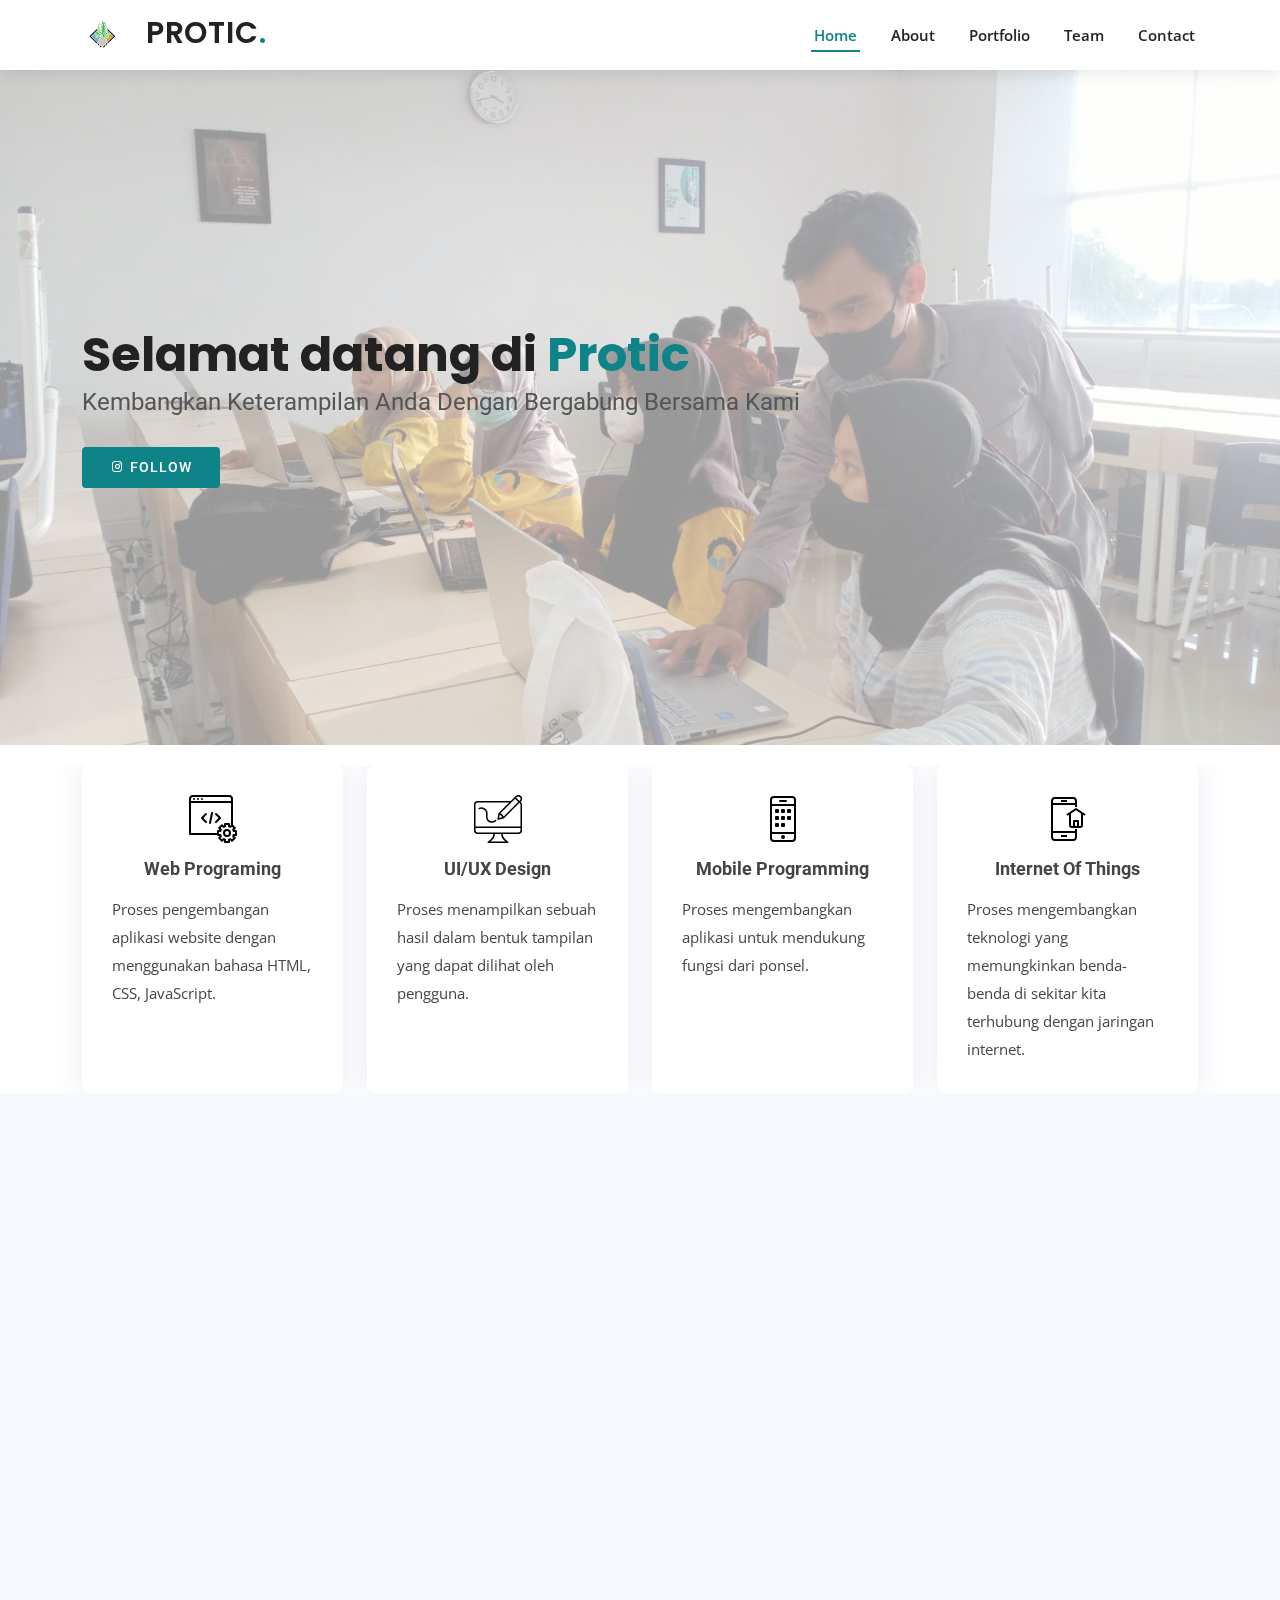
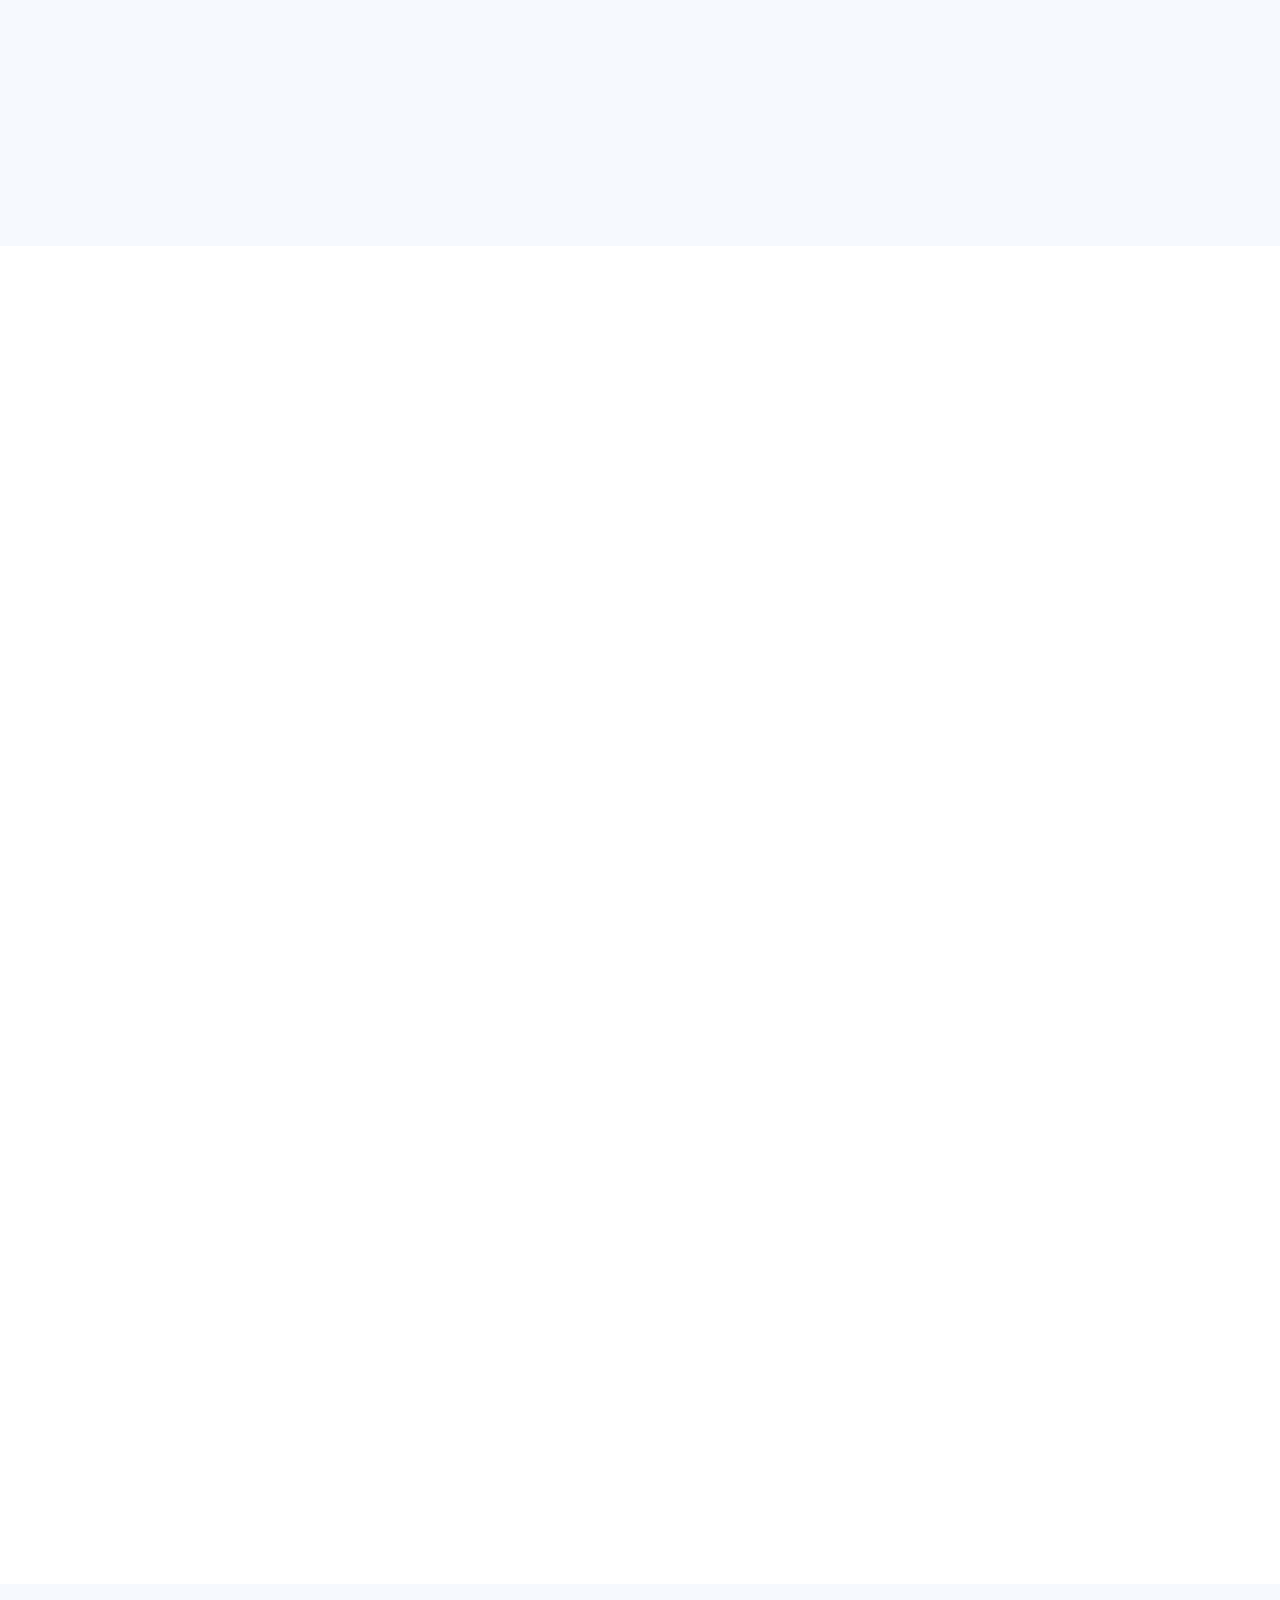
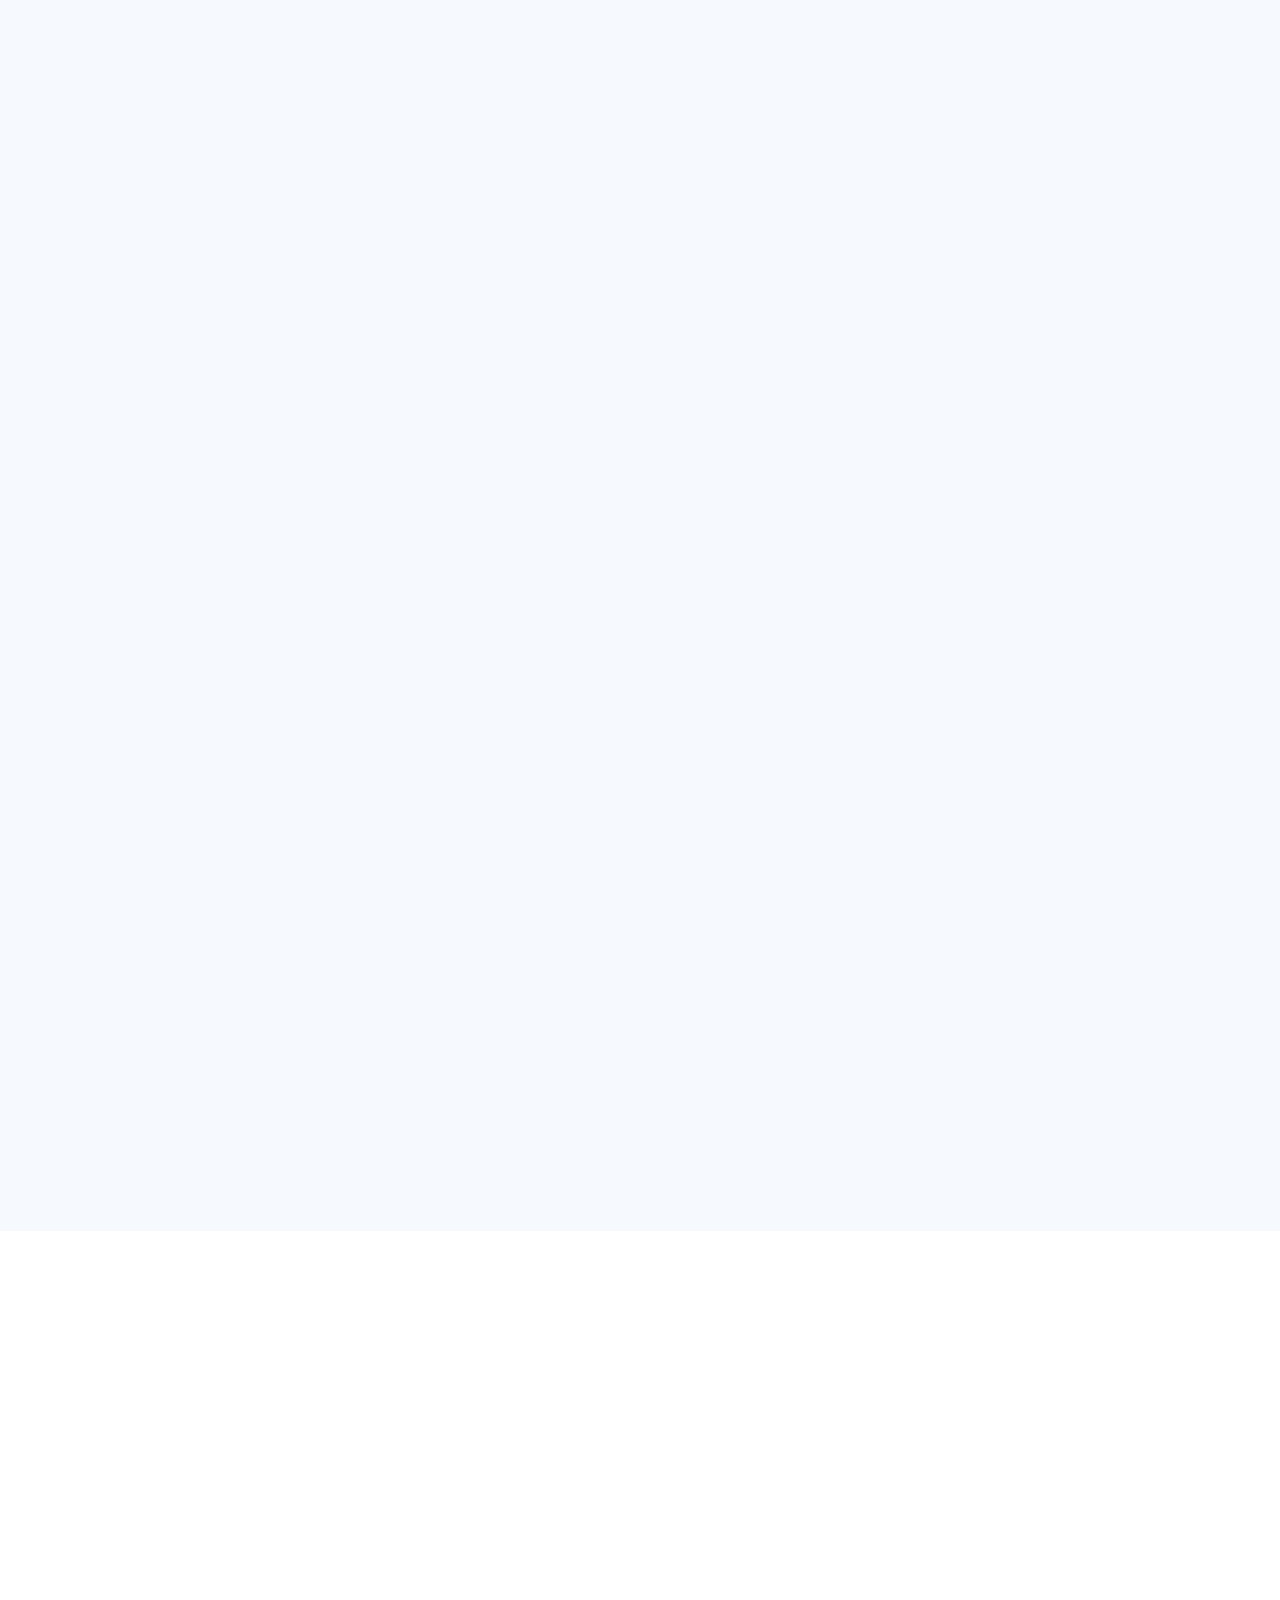
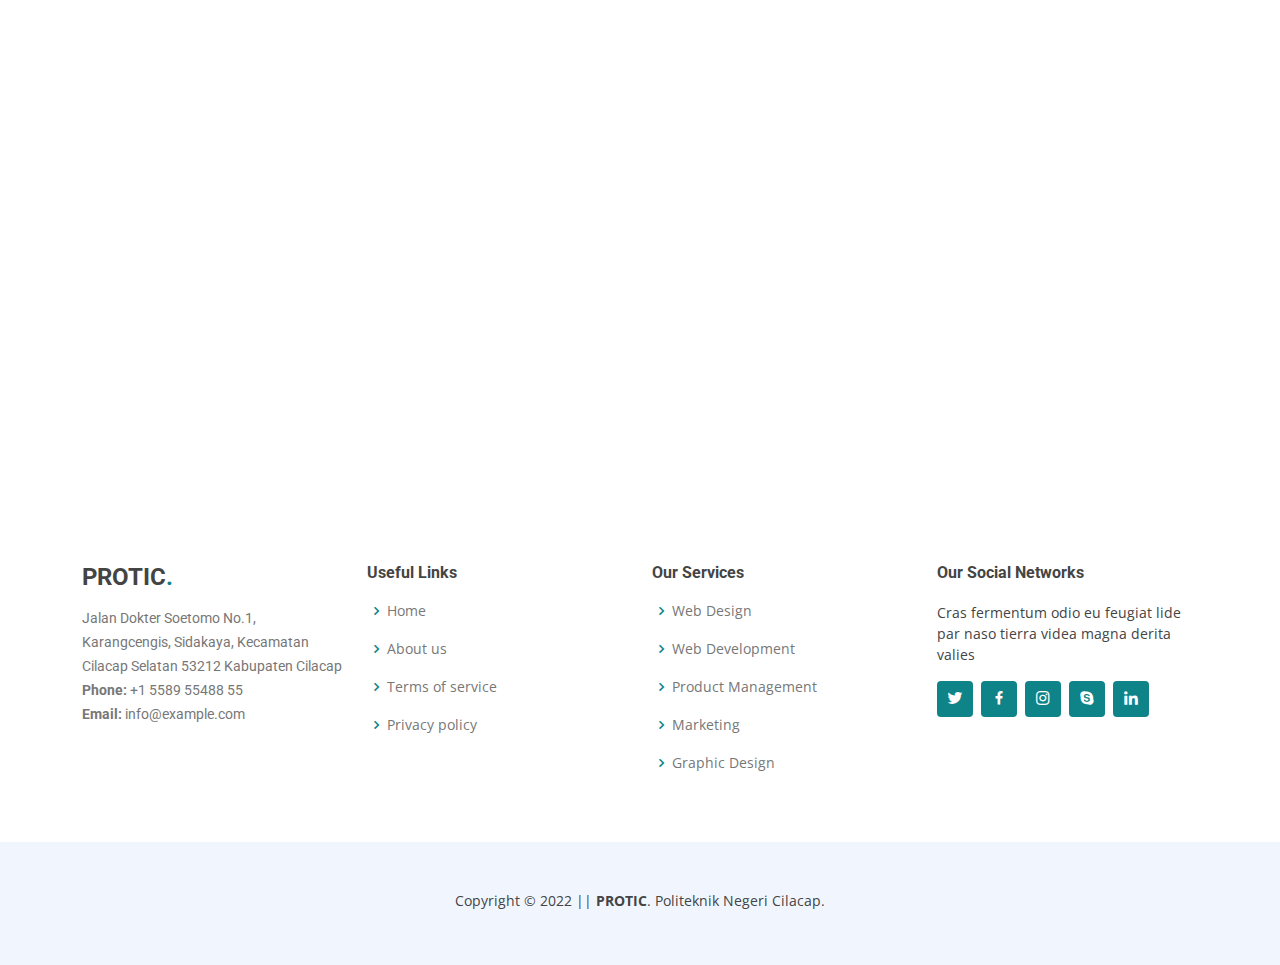
<file: index.html>
<!DOCTYPE html>
<html lang="en">

<head>
  <meta charset="utf-8" />
  <meta content="width=device-width, initial-scale=1.0" name="viewport" />

  <title>Protic - Home</title>
  <meta content="" name="description" />
  <meta content="" name="keywords" />

  <!-- Favicons -->
  <link href="stampel-protic.png" rel="icon" />
  <link href="stampel-protic.png" rel="apple-touch-icon" />

  <!-- Google Fonts -->
  <link
    href="https://fonts.googleapis.com/css?family=Open+Sans:300,300i,400,400i,600,600i,700,700i|Roboto:300,300i,400,400i,500,500i,600,600i,700,700i|Poppins:300,300i,400,400i,500,500i,600,600i,700,700i"
    rel="stylesheet" />

  <!-- Vendor CSS Files -->
  <link href="assets/vendor/aos/aos.css" rel="stylesheet" />
  <link href="assets/vendor/bootstrap/css/bootstrap.min.css" rel="stylesheet" />
  <link href="assets/vendor/bootstrap-icons/bootstrap-icons.css" rel="stylesheet" />
  <link href="assets/vendor/boxicons/css/boxicons.min.css" rel="stylesheet" />
  <link href="assets/vendor/glightbox/css/glightbox.min.css" rel="stylesheet" />
  <link href="assets/vendor/swiper/swiper-bundle.min.css" rel="stylesheet" />
  <link rel="stylesheet" href="https://cdn.jsdelivr.net/npm/swiper@8/swiper-bundle.min.css" />
  <!-- Template Main CSS File -->
  <link href="assets/css/style.css" rel="stylesheet" />
</head>

<body>
  <!-- ======= Header ======= -->
  <header id="header" class="d-flex align-items-center">
    <div class="container d-flex align-items-center justify-content-between">
      <h1 class="logo">
        <img src="stampel-protic.png" class="me-3" alt="" />
        <a href="index.html">PROTIC<span>.</span></a>
      </h1>
      <!-- Uncomment below if you prefer to use an image logo -->
      <!-- <a href="index.html" class="logo"><img src="assets/img/logo.png" alt=""></a>-->

      <nav id="navbar" class="navbar">
        <ul>
          <li>
            <a class="nav-link scrollto active" href="#hero">Home</a>
          </li>
          <li>
            <a class="nav-link scrollto" href="#about">About</a>
          </li>
          <li>
            <a class="nav-link scrollto" href="#portfolio">Portfolio</a>
          </li>
          <li>
            <a class="nav-link scrollto" href="#team">Team</a>
          </li>
          <li>
            <a class="nav-link scrollto" href="#contact">Contact</a>
          </li>
        </ul>
        <i class="bi bi-list mobile-nav-toggle"></i>
      </nav>
      <!-- .navbar -->
    </div>
  </header>
  <!-- End Header -->

  <!-- ======= Hero Section ======= -->
  <section id="hero" class="d-flex align-items-center">
    <div class="container" data-aos="zoom-out" data-aos-delay="100">
      <h1>Selamat datang di <span>Protic</span></h1>
      <h2>Kembangkan Keterampilan Anda Dengan Bergabung Bersama Kami</h2>
      <div class="d-flex">
        <a href="https://instagram.com/protic_pnc"
          class="btn-get-started scrollto" style="display: flex; ">
          <i class='bx bxl-instagram' style="width: 20px; height: auto; padding-top: 4%;"></i>Follow</a>
        <!-- <a
            href="https://www.youtube.com/watch?v=jDDaplaOz7Q"
            class="glightbox btn-watch-video"
            ><i class="bi bi-play-circle"></i><span>Watch Video</span></a
          > -->
      </div>
    </div>
  </section>
  <!-- End Hero -->

  <main id="main">
    <!-- ======= Featured Services Section ======= -->
    <section id="featured-services" class="featured-services">
      <div class="container" data-aos="fade-up">
        <div class="row">
          <div class="col-md-6 col-lg-3 d-flex align-items-stretch mb-5 mb-lg-0">
            <div class="icon-box" data-aos="fade-up" data-aos-delay="100">
              <div class="icon text-center">
                <svg xmlns="http://www.w3.org/2000/svg" viewBox="0 0 48 48" width="48px" height="48px">
                  <g data-name="website coding and gear">
                    <circle cx="5" cy="4" r="1" />
                    <circle cx="9" cy="4" r="1" />
                    <circle cx="13" cy="4" r="1" />
                    <path
                      d="M47,35H45.42a.61.61,0,0,1-.05-.12l1.12-1.12a1,1,0,0,0,.29-.71,1.05,1.05,0,0,0-.29-.71L44,29.86V4a4,4,0,0,0-4-4H4A4,4,0,0,0,0,4V39a1,1,0,0,0,1,1H28a1,1,0,0,0,1,1h1.58a.61.61,0,0,1,.05.12l-1.12,1.12a1,1,0,0,0-.29.71,1.05,1.05,0,0,0,.29.71l2.83,2.83a1,1,0,0,0,1.42,0l1.12-1.12.12.05V47a1,1,0,0,0,1,1h4a1,1,0,0,0,1-1V45.42l.12-.05,1.12,1.12a1,1,0,0,0,.71.29,1.05,1.05,0,0,0,.71-.29l2.83-2.83a1.05,1.05,0,0,0,.29-.71,1,1,0,0,0-.29-.71l-1.12-1.12a.61.61,0,0,1,.05-.12H47a1,1,0,0,0,1-1V36A1,1,0,0,0,47,35ZM2,4A2,2,0,0,1,4,2H40a2,2,0,0,1,2,2V6H2ZM2,38V8H42V29.76l-.88.87L41,30.58V29a1,1,0,0,0-1-1H36a1,1,0,0,0-1,1v1.58l-.12.05-1.12-1.12a1,1,0,0,0-.71-.29,1.05,1.05,0,0,0-.71.29l-2.83,2.83a1.05,1.05,0,0,0-.29.71,1,1,0,0,0,.29.71l1.12,1.12a.61.61,0,0,1-.05.12H29a1,1,0,0,0-1,1v2Zm44,1H44.71a1,1,0,0,0-1,.71,5.8,5.8,0,0,1-.47,1.14A1,1,0,0,0,43.45,42l.91.91L43,44.36,42,43.45a1,1,0,0,0-1.19-.17,5.8,5.8,0,0,1-1.14.47,1,1,0,0,0-.71,1V46H37V44.71a1,1,0,0,0-.71-1,5.8,5.8,0,0,1-1.14-.47,1,1,0,0,0-1.19.17l-.91.91L31.64,43l.91-.91a1,1,0,0,0,.17-1.19,5.8,5.8,0,0,1-.47-1.14,1,1,0,0,0-1-.71H30V37h1.29a1,1,0,0,0,1-.71,5.8,5.8,0,0,1,.47-1.14A1,1,0,0,0,32.55,34l-.91-.91,1.41-1.41.91.91a1,1,0,0,0,1.19.17,5.8,5.8,0,0,1,1.14-.47,1,1,0,0,0,.71-1V30h2v1.29a1,1,0,0,0,.71,1,5.8,5.8,0,0,1,1.14.47A1,1,0,0,0,42,32.55l.91-.91,1.41,1.41-.91.91a1,1,0,0,0-.17,1.19,5.8,5.8,0,0,1,.47,1.14,1,1,0,0,0,1,.71H46Z" />
                    <path
                      d="M38 34a4 4 0 1 0 4 4A4 4 0 0 0 38 34zm0 6a2 2 0 1 1 2-2A2 2 0 0 1 38 40zM17.71 18.29a1 1 0 0 0-1.42 0l-4 4a1 1 0 0 0 0 1.42l4 4a1 1 0 0 0 1.42 0 1 1 0 0 0 0-1.42L14.41 23l3.3-3.29A1 1 0 0 0 17.71 18.29zM31.71 22.29l-4-4a1 1 0 0 0-1.42 1.42L29.59 23l-3.3 3.29a1 1 0 0 0 0 1.42 1 1 0 0 0 1.42 0l4-4A1 1 0 0 0 31.71 22.29zM23.2 17A1 1 0 0 0 22 17.8l-2 10A1 1 0 0 0 20.8 29l.2 0a1 1 0 0 0 1-.8l2-10A1 1 0 0 0 23.2 17z" />
                  </g>
                </svg>
              </div>
              <h4 class="title text-center">Web Programing</h4>
              <p class="description">
                Proses pengembangan aplikasi website dengan menggunakan bahasa
                HTML, CSS, JavaScript.
              </p>
            </div>
          </div>

          <div class="col-md-6 col-lg-3 d-flex align-items-stretch mb-5 mb-lg-0">
            <div class="icon-box" data-aos="fade-up" data-aos-delay="200">
              <div class="icon text-center">
                <svg xmlns="http://www.w3.org/2000/svg" data-name="Layer 1" viewBox="0 0 32 32" width="48px"
                  height="48px">
                  <path
                    d="M31.03,4.52l.25-.25a2.511,2.511,0,0,0,0-3.54,2.574,2.574,0,0,0-3.54,0l-.7.71L24.47,4H2.5A2.5,2.5,0,0,0,0,6.5v17A2.5,2.5,0,0,0,2.5,26H12.97a5.48,5.48,0,0,1-2.17,3.9L9.2,31.1a.5.5,0,0,0,.3.9h13a.5.5,0,0,0,.3-.9l-1.6-1.2A5.48,5.48,0,0,1,19.03,26H29.5A2.5,2.5,0,0,0,32,23.5V6.5A2.512,2.512,0,0,0,31.03,4.52ZM24.89,5l1-1,1.5-1.5L28.89,4l.62.62L29.13,5l-9.35,9.36,0,0a5,5,0,0,0-2.124-2.126Zm-6,9.866L16.71,15.3l.436-2.181A3.957,3.957,0,0,1,18.892,14.866ZM20.6,30.7l.4.3H11l.4-.3A6.531,6.531,0,0,0,13.98,26h4.04A6.531,6.531,0,0,0,20.6,30.7ZM31,23.5A1.5,1.5,0,0,1,29.5,25H2.5A1.5,1.5,0,0,1,1,23.5V22H31ZM31,21H1V6.5A1.5,1.5,0,0,1,2.5,5H23.47l-7.04,7.05a.481.481,0,0,0-.14.25l-.71,3.54a.506.506,0,0,0,.14.45.533.533,0,0,0,.36.15c.03,0,.06-.01.09-.01l3.54-.71a.069.069,0,0,0,.037-.015c.007,0,.014,0,.021,0l0,0h.009a.334.334,0,0,0,.1-.06l.008-.007a.481.481,0,0,0,.085-.073.583.583,0,0,0,.046-.039L30.31,5.24A1.474,1.474,0,0,1,31,6.5ZM30.57,3.56l-.35.36L28.1,1.8l.35-.36a1.528,1.528,0,0,1,2.12,0,1.5,1.5,0,0,1,0,2.12Zm-16.547,13.1a3.492,3.492,0,0,1-2.58.836A2.481,2.481,0,0,1,9.7,16.515,3.693,3.693,0,0,1,9,14.473a10.337,10.337,0,0,1,.028-1.157,6.235,6.235,0,0,0-.142-2.269A3.88,3.88,0,0,0,6.863,8.714,4.509,4.509,0,0,0,3.379,8.5a.5.5,0,1,0,.342.939,3.488,3.488,0,0,1,2.7.166,2.894,2.894,0,0,1,1.512,1.733,5.413,5.413,0,0,1,.1,1.912A10.976,10.976,0,0,0,8,14.527a4.685,4.685,0,0,0,.9,2.592,3.449,3.449,0,0,0,2.435,1.369,3.98,3.98,0,0,0,.425.023,4.57,4.57,0,0,0,2.912-1.092.5.5,0,1,0-.648-.762Z" />
                </svg>
              </div>
              <h4 class="title text-center">UI/UX Design</h4>
              <p class="description">
                Proses menampilkan sebuah hasil dalam bentuk tampilan yang
                dapat dilihat oleh pengguna.
              </p>
            </div>
          </div>

          <div class="col-md-6 col-lg-3 d-flex align-items-stretch mb-5 mb-lg-0">
            <div class="icon-box" data-aos="fade-up" data-aos-delay="300">
              <div class="icon text-center">
                <svg xmlns="http://www.w3.org/2000/svg" width="48" height="48">
                  <path fill-rule="evenodd"
                    d="M33 47H15a4 4 0 0 1-4-4V5a4 4 0 0 1 4-4h18a4 4 0 0 1 4 4v38a4 4 0 0 1-4 4zm2-42a2 2 0 0 0-2-2H15a2 2 0 0 0-2 2v4h22V5zm0 6H13v26h22V11zm0 28H13v4a2 2 0 0 0 2 2h18a2 2 0 0 0 2-2v-4zm-11 5a2 2 0 1 1 .001-4.001A2 2 0 0 1 24 44zm-7-30h2a1 1 0 0 1 1 1v2a1 1 0 0 1-1 1h-2a1 1 0 0 1-1-1v-2a1 1 0 0 1 1-1zm0 7h2a1 1 0 0 1 1 1v2a1 1 0 0 1-1 1h-2a1 1 0 0 1-1-1v-2a1 1 0 0 1 1-1zm0 7h2a1 1 0 0 1 1 1v2a1 1 0 0 1-1 1h-2a1 1 0 0 1-1-1v-2a1 1 0 0 1 1-1zm6-14h2a1 1 0 0 1 1 1v2a1 1 0 0 1-1 1h-2a1 1 0 0 1-1-1v-2a1 1 0 0 1 1-1zm0 7h2a1 1 0 0 1 1 1v2a1 1 0 0 1-1 1h-2a1 1 0 0 1-1-1v-2a1 1 0 0 1 1-1zm0 7h2a1 1 0 0 1 1 1v2a1 1 0 0 1-1 1h-2a1 1 0 0 1-1-1v-2a1 1 0 0 1 1-1zm6-14h2a1 1 0 0 1 1 1v2a1 1 0 0 1-1 1h-2a1 1 0 0 1-1-1v-2a1 1 0 0 1 1-1zm0 7h2a1 1 0 0 1 1 1v2a1 1 0 0 1-1 1h-2a1 1 0 0 1-1-1v-2a1 1 0 0 1 1-1zM21 5h6a1 1 0 1 1 0 2h-6a1 1 0 1 1 0-2z"
                    clip-rule="evenodd" />
                </svg>
              </div>
              <h4 class="title text-center">Mobile Programming</h4>
              <p class="description">
                Proses mengembangkan aplikasi untuk mendukung fungsi dari
                ponsel.
              </p>
            </div>
          </div>
          <!-- Hendri bau -->
          <div class="col-md-6 col-lg-3 d-flex align-items-stretch mb-5 mb-lg-0">
            <div class="icon-box" data-aos="fade-up" data-aos-delay="400">
              <div class="icon text-center">
                <svg xmlns="http://www.w3.org/2000/svg" viewBox="0 0 48 48" width="48" height="48">
                  <path
                    d="M31,36H9V10H31v2h2V6a4,4,0,0,0-4-4H11A4,4,0,0,0,7,6V42a4,4,0,0,0,4,4H29a4,4,0,0,0,4-4V34H31ZM11,4H29a2,2,0,0,1,2,2V8H9V6A2,2,0,0,1,11,4ZM29,44H11a2,2,0,0,1-2-2V38H31v4A2,2,0,0,1,29,44ZM23,7H17V5h6ZM17,40h6v2H17ZM41.55,19.17l-9-6a1,1,0,0,0-1.1,0l-9,6,1.1,1.66,1.45-1V30a3,3,0,0,0,3,3h8a3,3,0,0,0,3-3V19.87l1.45,1ZM31,31V27h2v4Zm6-1a1,1,0,0,1-1,1H35V26a1,1,0,0,0-1-1H30a1,1,0,0,0-1,1v5H28a1,1,0,0,1-1-1V18.54l5-3.34,5,3.34Z"
                    data-name="40 Smart House, Digital Technology, Home" />
                </svg>
              </div>
              <h4 class="title text-center">Internet Of Things</h4>
              <p class="description">
                Proses mengembangkan teknologi yang memungkinkan benda-benda
                di sekitar kita terhubung dengan jaringan internet.
              </p>
            </div>
          </div>
        </div>
      </div>
    </section>
    <!-- End Featured Services Section -->

    <!-- ======= About Section ======= -->
    <section id="about" class="about section-bg">
      <div class="container" data-aos="fade-up">
        <div class="section-title mt-auto pt-4">
          <!-- <h2>About</h2> -->
          <h3>Tentang <span>Kami</span></h3>
        </div>

        <div class="row">
          <div class="col-lg-6" data-aos="fade-right" data-aos-delay="100">
            <img src="assets/img/2.png" class="img-fluid" alt="" />
          </div>
          <div class="col-lg-6 pt-4 pt-lg-0 content d-flex flex-column justify-content-center" data-aos="fade-up"
            data-aos-delay="100">
            <h3>Apa itu Protic?</h3>
            <p class="fst-italic">
              Menyalurkan minat dan bakat mahasiswa dalam bidang pemrograman
              komputer menjadi sebuah prestasi, baik di tingkat Perguruan
              Tinggi, Regional, Nasional, maupun Internasional. Sehingga
              memberikan nama baik bagi Politeknik Negeri Cilacap.
            </p>
            <ul>
              <li>
                <i class="bx bx-store-alt"></i>
                <div>
                  <h5>Visi Protic</h5>
                  <p style="text-align: justify">
                    Menjadikan ukm penalaran pemrograman politeknik negeri
                    cilacap sebagai wadah untuk menampung, mengembangkan, dan
                    menyalurkan kreativitas di bidang penalaran pemrograman
                    secara professional dan dapat bersaing di tingkat
                    nasional.
                  </p>
                </div>
              </li>
              <li>
                <i class="bx bx-images"></i>
                <div>
                  <h5>Misi Protic</h5>
                  <p style="text-align: justify">
                    1. Menyelenggarakan pelatihan dan pengembangan minat bakat
                    dalam bidang penalaran pemrograman yang ditunjang oleh
                    sarana dan prasarana serta pembimbing yang berkompeten.
                    <br />
                    2. Memaksimalkan kegiatan kemahasiswaan untuk mencapai
                    prestasi dalam bidang iptek. <br />
                    3. Mewadahi kontribusi mahasiswa dalam hal akademik dan
                    hal minat bakat. <br />
                    4. Aktif berpartisipasi dan mengembangkan prestasi
                    mahasiswa baik ditingkat lokal, regional, maupun nasional.
                    <br />
                    5. Aktif dan responsive terhadap permasalahan sekitar.
                  </p>
                </div>
              </li>
            </ul>
          </div>
        </div>
      </div>
    </section>
    <!-- End About Section -->

    <!-- ======= Counts Section ======= -->
    <section id="counts" class="counts">
      <h2 class="text-center pb-5" data-aos="fade-up">
        Kepengurusan PROTIC 2022
      </h2>
      <div class="container" data-aos="fade-up">
        <div class="row d-md-flex align-items-center justify-content-center">
          <div class="col-lg-3 col-md-6">
            <div class="count-box">
              <svg xmlns="http://www.w3.org/2000/svg" data-name="Layer 1" viewBox="0 0 64 64" fill="white">
                <rect width="13.52" height="10.72" x="25.24" y="14.06" rx=".7" />
                <rect width="13.51" height="10.72" x="42.49" y="39.22" rx=".7" />
                <rect width="13.52" height="10.72" x="25.24" y="39.22" rx=".7" />
                <rect width="13.51" height="10.72" x="8" y="39.22" rx=".7" />
                <path
                  d="M50.71,31.18a.7.7,0,0,0-.7-.7H33.4V26.64a.7.7,0,0,0-.7-.7H31.3a.7.7,0,0,0-.7.7v3.84H13.94a.71.71,0,0,0-.7.7v.25s0,.06,0,.09v5.61a.69.69,0,0,0,.7.69h1.4a.69.69,0,0,0,.69-.69V33.28H30.6v3.85a.7.7,0,0,0,.7.69h1.4a.7.7,0,0,0,.7-.69V33.28H47.92v4a.7.7,0,0,0,.7.7H50a.7.7,0,0,0,.69-.7V31.18Z" />
              </svg>
              <span data-purecounter-start="0" data-purecounter-end="4" data-purecounter-duration="1"
                class="purecounter"></span>
              <p>Badan Pengurus</p>
            </div>
          </div>

          <div class="col-lg-3 col-md-6 mt-5 mt-md-0">
            <div class="count-box">
              <svg xmlns="http://www.w3.org/2000/svg" enable-background="new 0 0 500 500" viewBox="0 0 500 500"
                fill="white">
                <path d="M299.6,80h-99.2c-8.7,0-15.9,7.1-15.9,15.9v8.4h-27.2c-16.6,0-30.1,13.4-30.1,29.9V390c0,16.5,13.5,29.9,30.1,29.9h185.3
                c16.6,0,30.1-13.4,30.1-29.9V134.3c0-16.5-13.5-29.9-30.1-29.9h-27.2v-8.4C315.5,87.2,308.4,80,299.6,80z M200.4,96.2h98.9l0.1,8.1
                h-0.1l0.3,27l-98.9,0.3v-27.4h-0.3L200.4,96.2z M342.7,120.5c7.7,0,13.9,6.2,13.9,13.8V390c0,7.6-6.2,13.8-13.9,13.8H157.3
                c-7.7,0-13.9-6.2-13.9-13.8V134.3c0-7.6,6.2-13.8,13.9-13.8h27.2v11.2c0,8.8,7.1,15.9,15.9,15.9h99.2c8.7,0,15.9-7.1,15.9-15.9
                v-11.2H342.7z" />
                <path
                  d="M325.4 275.5H311c-9.1 0-16.5 7.4-16.5 16.5v14.3c0 9.1 7.4 16.5 16.5 16.5h14.3c9.1 0 16.5-7.4 16.5-16.5V292C341.9 282.9 334.5 275.5 325.4 275.5zM325.7 299.2l0-7.1h0V299.2zM310.7 306.3l.2-11.1.1-3.5 14.6.3v14.3c0 .2-.1.3-.3.3 0 0 0 0 0 0L310.7 306.3zM311 291.7L311 291.7l1 0L311 291.7zM310.8 302.7l-.1 3.6h0L310.8 302.7zM325.4 335.3H311c-9.1 0-16.5 7.4-16.5 16.5v14.3c0 9.1 7.4 16.5 16.5 16.5h14.3c9.1 0 16.5-7.4 16.5-16.5v-14.3C341.9 342.7 334.5 335.3 325.4 335.3zM325.7 359l0-7.1h0V359zM310.7 366.1L311 355l.1-3.5 14.6.3v14.3c0 .2-.1.3-.3.3 0 0 0 0 0 0L310.7 366.1zM311 351.5L311 351.5l1 0L311 351.5zM310.8 362.5l-.1 3.6h0L310.8 362.5zM186.5 191.6h90c4.1 0 7.4-3.3 7.4-7.4v-2.5c0-4.1-3.3-7.4-7.4-7.4h-90c-4.1 0-7.4 3.3-7.4 7.4v2.5C179.1 188.3 182.4 191.6 186.5 191.6zM304.4 157.7C304.4 157.7 304.4 157.8 304.4 157.7c.1 0 .1 0 .1 0C304.4 157.8 304.4 157.7 304.4 157.7z" />
                <path
                  d="M308.7 159.8C308.7 159.8 308.7 159.8 308.7 159.8c0 0 0-.1-.1-.1v0c0 0 0 0 0 0-.1-.1 0-.1-.1-.2-.1-.1-.2-.1-.2-.2 0 0 0 0 0 0-.1-.1-.2-.2-.3-.3.1.1.2.2.3.2-.2-.2-.5-.4-.8-.6-.2-.1-.2-.2-.4-.3-.1 0-.2 0-.3-.1 0 0 0 0 0 0-.6-.3-1.4-.5-2.3-.5-1.3-.1-2.8.1-4.9.9-.1 0-.1.1-.2.2-.8.4-1.5.8-2.1 1.3-.2.2-.3.4-.4.5-.4.5-.8.9-1 1.4 0 .1-.1.1-.2.2-.1.2 0 .3-.1.5-.2.6-.3 1.2-.3 1.8 0 .2 0 .4 0 .7 0 .8.1 1.5.3 2.2.1.2.1.4.2.6.1.4.2.8.3 1.1.2.6.4 1 .4 1.1l17.7 21.8c.7.8 1.5 1.4 2.5 1.8.3.1.6.1.9.2.5.1 1.1.4 1.7.4.2 0 .4 0 .5 0 .6 0 1.1-.3 1.6-.5.4-.2.9-.2 1.3-.4.9-.6 1.7-1.3 2.3-2.3l19.8-33.7c0 0 .1-.6.3-1.1 0-.1 0-.1.1-.3 0-.2 0-.5 0-.7.2-1.7.3-4.2-1-6.4-.7-1.2-1.9-2.4-3.6-3.2-.1 0-.2 0-.3-.1-.9-.4-1.8-.6-2.5-.7-.3 0-.5 0-.7 0-.7 0-1.4.1-2 .3-.1 0-.2 0-.4.1-.1 0-.1.1-.2.1-.6.2-1.1.6-1.5.9-.2.1-.3.3-.4.4-.3.3-.5.5-.7.8-.2.2-.3.3-.4.5-.1.2-.2.3-.3.5-.2.4-.4.7-.4.7l-10.1 17.3-2.6 4.5-9-11.1C308.9 160.1 308.8 159.9 308.7 159.8zM295.6 162.7c0-.1 0-.3.1-.4 0-.1.1-.1.1-.2C295.7 162.3 295.7 162.5 295.6 162.7zM334.5 145.5c.1 0 .2 0 .2 0-.1 0-.2.1-.3.1C334.4 145.5 334.5 145.5 334.5 145.5zM319.6 194.5c-.2 0-.3 0-.5 0-.5 0-.9-.2-1.4-.3C318.4 194.3 319 194.5 319.6 194.5zM317.9 171.1L317.9 171.1l-.8-1L317.9 171.1zM277 234.5h-90c-4.1 0-7.4 3.3-7.4 7.4v2.5c0 4.1 3.3 7.4 7.4 7.4h90c4.1 0 7.4-3.3 7.4-7.4v-2.5C284.4 237.8 281.1 234.5 277 234.5zM277 291.8h-90c-4.1 0-7.4 3.3-7.4 7.4v2.5c0 4.1 3.3 7.4 7.4 7.4h90c4.1 0 7.4-3.3 7.4-7.4v-2.5C284.4 295.2 281.1 291.8 277 291.8zM275.6 351.2h-90c-4.1 0-7.4 3.3-7.4 7.4v2.5c0 4.1 3.3 7.4 7.4 7.4h90c4.1 0 7.4-3.3 7.4-7.4v-2.5C283 354.5 279.7 351.2 275.6 351.2zM304.9 217.9c0 0 .1 0 .1 0 0 0 0 0 0 0C304.9 217.9 304.9 217.9 304.9 217.9zM340.9 206.1c-.1 0-.2 0-.3-.1-.9-.4-1.8-.6-2.5-.7-.3 0-.5 0-.7 0-.7 0-1.4.1-2 .3-.1 0-.2 0-.4.1-.1 0-.1.1-.2.1-.6.3-1.1.6-1.5.9-.2.1-.3.3-.4.4-.3.3-.5.5-.7.8-.1.2-.3.3-.4.5-.1.2-.2.3-.3.5-.2.4-.4.7-.4.7L321 226.8l-2.6 4.5-9-11.1c0 0-.1-.2-.2-.3 0 0 0 0 0 0 0-.1-.1-.1-.1-.2v0c-.1-.1 0-.1-.1-.2-.1-.1-.2-.1-.2-.2 0 0 0 0 0 0-.1-.1-.2-.2-.3-.3.1.1.2.2.3.2-.2-.2-.5-.4-.8-.6-.2-.1-.2-.2-.4-.3-.1 0-.2 0-.3-.1 0 0 0 0 0 0-.6-.3-1.4-.4-2.3-.5-1.3-.1-2.8.1-4.9.9-.1 0-.1.1-.2.1-.8.4-1.5.8-2.1 1.3-.2.2-.3.4-.4.5-.4.5-.8.9-1 1.4 0 .1-.1.1-.2.2-.1.2 0 .3-.1.5-.2.6-.3 1.2-.3 1.8 0 .2 0 .4 0 .7 0 .8.1 1.5.3 2.2.1.2.1.4.2.6.1.4.2.8.3 1.1.2.6.4 1 .4 1.1l17.7 21.8c.7.8 1.5 1.4 2.5 1.8.3.1.6.1.9.2.5.1 1.1.4 1.7.4.2 0 .4 0 .5 0 .6 0 1.1-.3 1.6-.5.4-.1.9-.2 1.3-.4.9-.6 1.7-1.3 2.3-2.3l19.8-33.7c0 0 .1-.6.3-1.1 0-.1 0-.1.1-.3 0-.2 0-.5 0-.7.2-1.7.3-4.2-1-6.4C343.7 208.1 342.6 206.9 340.9 206.1zM296.1 222.9c0-.1 0-.3.1-.4 0-.1.1-.1.1-.2C296.2 222.5 296.2 222.7 296.1 222.9zM317.6 230.3l.8 1 0 0L317.6 230.3zM319.7 254.7c-.5 0-.9-.2-1.4-.3.6.1 1.3.3 1.9.3C320 254.7 319.8 254.7 319.7 254.7zM334.9 205.7c0 0 .1-.1.1-.1.1 0 .2 0 .2 0C335.1 205.7 335 205.7 334.9 205.7z" />
              </svg>
              <span data-purecounter-start="0" data-purecounter-end="5" data-purecounter-duration="1"
                class="purecounter"></span>
              <p>Program Kerja</p>
            </div>
          </div>

          <div class="col-lg-3 col-md-6 mt-5 mt-lg-0">
            <div class="count-box">
              <svg xmlns="http://www.w3.org/2000/svg" enable-background="new 0 0 512 512" viewBox="0 0 512 512"
                id="class" fill="white">
                <path
                  d="M302.1 80.2c-.2 19.2-12.2 37.2-30.7 43.5-18.4 6.3-38.7.7-51.2-14.2-12.4-14.9-13.7-36.6-3.8-53.1C226.4 40 246.2 31 265 34.9 286.5 39.4 301.8 58.3 302.1 80.2c.1 9.6 15.1 9.7 15 0-.3-25.7-16.3-48.5-40.4-57.5-23.6-8.7-51.4-1.1-67.4 18.1-16.5 19.8-19.1 48.5-5.7 70.7 13.2 22 39 33.1 64.1 28.6 28.7-5.2 49.1-31.3 49.5-60C317.2 70.5 302.2 70.5 302.1 80.2zM161.7 206c20-19.5 44.9-33.3 72.6-38.1 25.9-4.5 53.2-.4 76.9 10.9 14.5 6.9 27.6 16.2 39.1 27.3 7 6.7 17.6-3.9 10.6-10.6-21.9-21.1-49.4-36.5-79.5-41.9-29.5-5.3-59.6-1.3-86.7 11.3-16.2 7.5-30.8 18.2-43.6 30.6C144.2 202.1 154.8 212.7 161.7 206L161.7 206zM71.8 316.5c0-18.5 0-37 0-55.5 0-6-1.6-14.8 1-20.5 3.2-7.2 11.5-9.3 18.6-9.3 28.9-.1 57.9 0 86.8 0 48.4 0 96.9 0 145.3 0 33.1 0 66.2 0 99.3 0 1.8 0 3.6 0 5.4 0 6.8.1 14.5 3 17.3 9.8 1 2.4.8 5 .8 7.6 0 20.8 0 41.6 0 62.4 0 1.9 0 3.7 0 5.6 0 9.7 15 9.7 15 0 0-19.2 0-38.4 0-57.6 0-8.2 1-17.2-2.5-24.9-5.5-11.9-18.6-17.8-31.2-17.9-28.3-.2-56.7 0-85 0-50 0-99.9 0-149.9 0-33 0-66.1 0-99.1 0-4.8 0-9.7.1-14.4 1.5-13.8 4.1-22.5 15.5-22.5 29.8 0 21.1 0 42.1 0 63.2 0 2 0 3.9 0 5.9C56.8 326.2 71.8 326.2 71.8 316.5L71.8 316.5zM119.6 388.1c-.2 12.5-7.8 23.9-19.6 28.3-12.1 4.5-25.9.7-34-9.3-17.2-21.2 2-53.7 28.9-48.6C109.2 361.2 119.3 373.6 119.6 388.1c.2 9.6 15.2 9.7 15 0-.3-19.1-12-35.9-30-42.5-17.6-6.5-38.3-.6-50 14C42.8 374 41 394.7 50.5 410.9c9.7 16.6 29 24.9 47.7 21.5 21.2-3.9 36-23.2 36.4-44.3C134.7 378.5 119.7 378.5 119.6 388.1zM24.8 478c17.5-17 40.4-27.6 65-27.3 24.2.2 46.9 10.7 64.2 27.3 7 6.7 17.6-3.9 10.6-10.6-20.2-19.3-46.7-31.5-74.8-31.7-28.5-.2-55.3 12-75.6 31.7C7.3 474.1 17.9 484.7 24.8 478L24.8 478zM286.1 388.1c-.2 12.5-7.8 23.9-19.6 28.3-12.1 4.5-25.9.7-34-9.3-17.2-21.2 2-53.7 28.9-48.6C275.8 361.2 285.9 373.6 286.1 388.1c.2 9.6 15.2 9.7 15 0-.3-19.1-12-35.9-30-42.5-17.6-6.5-38.3-.6-50 14-11.7 14.5-13.5 35.2-4.1 51.3 9.7 16.6 29 24.9 47.7 21.5 21.2-3.9 36-23.2 36.4-44.3C301.3 378.5 286.3 378.5 286.1 388.1zM191.4 478c17.5-17 40.4-27.6 65-27.3 24.2.2 46.9 10.7 64.2 27.3 7 6.7 17.6-3.9 10.6-10.6-20.2-19.3-46.7-31.5-74.8-31.7-28.5-.2-55.3 12-75.6 31.7C173.8 474.1 184.4 484.7 191.4 478L191.4 478zM452.7 388.1c-.2 12.5-7.8 23.9-19.6 28.3-12.1 4.5-25.9.7-34-9.3-17.2-21.2 2-53.7 28.9-48.6C442.4 361.2 452.4 373.6 452.7 388.1c.2 9.6 15.2 9.7 15 0-.3-19.1-12-35.9-30-42.5-17.6-6.5-38.3-.6-50 14-11.7 14.5-13.5 35.2-4.1 51.3 9.7 16.6 29 24.9 47.7 21.5 21.2-3.9 36-23.2 36.4-44.3C467.9 378.5 452.9 378.5 452.7 388.1zM357.9 478c17.5-17 40.4-27.6 65-27.3 24.2.2 46.9 10.7 64.2 27.3 7 6.7 17.6-3.9 10.6-10.6-20.2-19.3-46.7-31.5-74.8-31.7-28.5-.2-55.3 12-75.6 31.7C340.4 474.1 351 484.7 357.9 478L357.9 478z">
                </path>
              </svg>
              <span data-purecounter-start="0" data-purecounter-end="4" data-purecounter-duration="1"
                class="purecounter"></span>
              <p>Kelas</p>
            </div>
          </div>

          <div class="col-lg-3 col-md-6 mt-5 mt-lg-0">
            <div class="count-box">
              <svg xmlns="http://www.w3.org/2000/svg" fill-rule="evenodd" stroke-linejoin="round" stroke-miterlimit="2"
                clip-rule="evenodd" viewBox="0 0 48 48" fill="white">
                <path
                  d="M155.469,79.103C155.009,79.037 154.52,79 154,79C150.17,79 148.031,81.021 147.211,82.028C147.078,82.201 147.007,82.413 147.007,82.632C147.007,82.638 147.007,82.644 147.006,82.649C147,83.019 147,83.509 147,84C147,84.552 147.448,85 148,85L155.172,85C155.059,84.682 155,84.344 155,84C155,84 155,84 155,84C155,82.862 155,81.506 155.004,80.705C155.004,80.135 155.167,79.58 155.469,79.103ZM178,85L158,85C157.735,85 157.48,84.895 157.293,84.707C157.105,84.52 157,84.265 157,84C157,82.865 157,81.515 157.004,80.711C157.004,80.709 157.004,80.707 157.004,80.705C157.004,80.475 157.084,80.253 157.229,80.075C158.47,78.658 162.22,75 168,75C174.542,75 177.827,78.651 178.832,80.028C178.943,80.197 179,80.388 179,80.583L179,84C179,84.265 178.895,84.52 178.707,84.707C178.52,84.895 178.265,85 178,85ZM180.828,85L188,85C188.552,85 189,84.552 189,84L189,82.631C189,82.41 188.927,82.196 188.793,82.021C187.969,81.021 185.829,79 182,79C181.507,79 181.042,79.033 180.604,79.093C180.863,79.546 181,80.06 181,80.585L181,84C181,84.344 180.941,84.682 180.828,85ZM154,67C151.24,67 149,69.24 149,72C149,74.76 151.24,77 154,77C156.76,77 159,74.76 159,72C159,69.24 156.76,67 154,67ZM182,67C179.24,67 177,69.24 177,72C177,74.76 179.24,77 182,77C184.76,77 187,74.76 187,72C187,69.24 184.76,67 182,67ZM168,59C164.137,59 161,62.137 161,66C161,69.863 164.137,73 168,73C171.863,73 175,69.863 175,66C175,62.137 171.863,59 168,59Z"
                  transform="translate(-144 -48)" />
              </svg>
              <span data-purecounter-start="0" data-purecounter-end="32" data-purecounter-duration="1"
                class="purecounter"></span>
              <p>Anggota</p>
            </div>
          </div>
        </div>
      </div>
    </section>
    <!-- End Counts Section -->

    <!-- ======= Portfolio Section ======= -->
    <section id="portfolio" class="portfolio pt-4">
      <div class="container" data-aos="fade-up">
        <!-- Galeri Kegiatan -->
        <div class="section-title">
          <!-- <h2>Portfolio</h2> -->
          <h3>Galeri Kami</h3>
          <p>
            Kumpulan dokumentasi kegiatan yang diselenggarakan oleh Protic
            Politeknik Negeri Cilacap.
          </p>
        </div>

        <div class="row" data-aos="fade-up" data-aos-delay="100">
          <div class="col-lg-12 d-flex justify-content-center">
            <ul id="portfolio-flters">
              <li data-filter="*" class="filter-active">
                All
              </li>
              <li data-filter=".filter-kelas">Kelas</li>
              <li data-filter=".filter-card">Card</li>
              <li data-filter=".filter-web">Web</li>
            </ul>
          </div>
        </div>

        <div class="row portfolio-container" data-aos="fade-up" data-aos-delay="200">
          <div class="col-lg-4 col-md-6 portfolio-item filter-kelas">
            <img src="assets/img/portfolio/portfolio1.jpeg" class="img-fluid" alt="" />
            <div class="portfolio-info">
              <h4>Kelas Website (App Gather)</h4>
              <p>Kelas</p>
              <a href="assets/img/portfolio/portfolio1.jpg" data-gallery="portfolioGallery"
                class="portfolio-lightbox preview-link" title="App 1"><i class="bx bx-plus"></i></a>
              <a href="portfolio-details.html" class="details-link" title="Kelas Website"><i class="bx bx-link"></i></a>
            </div>
          </div>

          <div class="col-lg-4 col-md-6 portfolio-item filter-web">
            <img src="assets/img/portfolio/adrian-1.png" class="img-fluid" alt="" />
            <div class="portfolio-info">
              <h4>Calculator Web</h4>
              <p>Web</p>
              <a href="https://calculatorshz.netlify.app/" data-gallery="portfolioGallery"
                class="portfolio-lightbox preview-link" title="Web 3"><i class="bx bx-plus"></i></a>
              <a href="https://calculatorshz.netlify.app/" target="_blank" class="details-link" title="More Details"><i
                  class="bx bx-link"></i></a>
            </div>
          </div>

          <div class="col-lg-4 col-md-6 portfolio-item filter-kelas">
            <img src="assets/img/portfolio/portfolio2.jpeg" class="img-fluid" alt="" />
            <div class="portfolio-info">
              <h4>First Gathering (App Gather)</h4>
              <p>Kelas</p>
              <a href="assets/img/portfolio/portfolio2.jpeg" data-gallery="portfolioGallery"
                class="portfolio-lightbox preview-link" title="First Gathering (App Gather)"><i
                  class="bx bx-plus"></i></a>
              <a href="portfolio-details.html" class="details-link" title="More Details"><i class="bx bx-link"></i></a>
            </div>
          </div>

          <div class="col-lg-4 col-md-6 portfolio-item filter-web">
            <img src="assets/img/portfolio/Pemira.jpeg" class="img-fluid" alt="" />
            <div class="portfolio-info">
              <h4>Pemira</h4>
              <p>Web</p>
              <a href="assets/img/portfolio/Pemira.jpeg" data-gallery="portfolioGallery"
                class="portfolio-lightbox preview-link" title="Pemira"><i class="bx bx-plus"></i></a>
              <a href="http://pemira.protic.web.id/login" class="details-link" title="More Details"><i
                  class="bx bx-link"></i></a>
            </div>
          </div>

          <div class="col-lg-4 col-md-6 portfolio-item filter-web">
            <img src="assets/img/portfolio/adrian-2.png" class="img-fluid" alt="" />
            <div class="portfolio-info">
              <h4>BookShelf Web</h4>
              <p>Web</p>
              <a href="https://bookshelfshz.netlify.app/" data-gallery="portfolioGallery"
                class="portfolio-lightbox preview-link" title="Web 2"><i class="bx bx-plus"></i></a>
              <a href="https://bookshelfshz.netlify.app/" target="_blank" class="details-link" title="More Details"><i
                  class="bx bx-link"></i></a>
            </div>
          </div>

          <div class="col-lg-4 col-md-6 portfolio-item filter-kelas">
            <img src="assets/img/portfolio/portfolio7.jpeg" class="img-fluid" alt="" />
            <div class="portfolio-info">
              <h4>Kelas IOT</h4>
              <p>Kelas</p>
              <a href="assets/img/portfolio/portfolio7.jpeg" data-gallery="portfolioGallery"
                class="portfolio-lightbox preview-link" title="Kelas"><i class="bx bx-plus"></i></a>
              <a href="portfolio-details.html" class="details-link" title="More Details"><i class="bx bx-link"></i></a>
            </div>
          </div>

          <div class="col-lg-4 col-md-6 portfolio-item filter-web">
            <img src="assets/img/portfolio/ormawa.jpeg" class="img-fluid" alt="" />
            <div class="portfolio-info">
              <h4>Ormawa</h4>
              <p>Web</p>
              <a href="assets/img/portfolio/portfolio-7.jpg" data-gallery="portfolioGallery"
                class="portfolio-lightbox preview-link" title="Ormawa"><i class="bx bx-plus"></i></a>
              <a href=" " class="details-link" title="More Details"><i class="bx bx-link"></i></a>
            </div>
          </div>

          <div class="col-lg-4 col-md-6 portfolio-item filter-kelas">
            <img src="assets/img/portfolio/kelasuiux-1.jpg" class="img-fluid" alt="" />
            <div class="portfolio-info">
              <h4>Kelas UI/UX</h4>
              <p>Kelas</p>
              <a href="assets/img/portfolio/portfolio-8.jpg" data-gallery="portfolioGallery"
                class="portfolio-lightbox preview-link" title="Kelas UI/UX"><i class="bx bx-plus"></i></a>
              <a href="portfolio-details.html" class="details-link" title="More Details"><i class="bx bx-link"></i></a>
            </div>
          </div>

          <div class="col-lg-4 col-md-6 portfolio-item filter-web">
            <img src="assets/img/portfolio/adrian-3.png" class="img-fluid" alt="" />
            <div class="portfolio-info">
              <h4>Simple Todo</h4>
              <p>Web</p>
              <a href="https://simpletodoshz.netlify.app/" data-gallery="portfolioGallery"
                class="portfolio-lightbox preview-link" title="Web 3"><i class="bx bx-plus"></i></a>
              <a href="https://simpletodoshz.netlify.app/" target="_blank" class="details-link" title="More Details"><i
                  class="bx bx-link"></i></a>
            </div>
          </div>
        </div>
        <!-- <a href="inner-page.html">
          <p style="text-align:center;">SEE MORE</p>
        </a> -->
      </div>
    </section>
    <!-- End Portfolio Section -->

    <!-- ======= Team Section ======= -->
    <!-- Anggota Organisasi -->
    <section id="team" class="team section-bg">
      <div class="container" data-aos="fade-up">
        <div class="section-title">
          <h2>Team</h2>
          <h3>Pengurus <span>Protic</span></h3>
        </div>

        <!-- Slider main container -->
        <div class="col-10 container">
          <div class="swiper">
            <!-- Additional required wrapper -->
            <div class="swiper-wrapper">
              <!-- Slides -->
              <div class="swiper-slide">
                <div class="row">
                  <div class="col-lg-3 col-md-6 d-flex align-items-stretch" data-aos="fade-up" data-aos-delay="100">

                    <div class="member">
                      <div class="member-img">
                        <img src="assets/img/team/team-1.jpg" class="img-fluid" alt="" />
                        <div class="social">
                          <a href=""><i class="bi bi-twitter"></i></a>
                          <a href=""><i class="bi bi-facebook"></i></a>
                          <a href=""><i class="bi bi-instagram"></i></a>
                          <a href=""><i class="bi bi-linkedin"></i></a>
                        </div>
                      </div>
                      <div class="member-info">
                        <h4>Walter White</h4>
                        <span>Chief Executive Officer</span>
                      </div>
                    </div>
                  </div>

                  <div class="col-lg-3 col-md-6 d-flex align-items-stretch" data-aos="fade-up" data-aos-delay="200">
                    <div class="member">
                      <div class="member-img">
                        <img src="assets/img/team/team-2.jpg" class="img-fluid" alt="" />
                        <div class="social">
                          <a href=""><i class="bi bi-twitter"></i></a>
                          <a href=""><i class="bi bi-facebook"></i></a>
                          <a href=""><i class="bi bi-instagram"></i></a>
                          <a href=""><i class="bi bi-linkedin"></i></a>
                        </div>
                      </div>
                      <div class="member-info">
                        <h4>Sarah Jhonson</h4>
                        <span>Product Manager</span>
                      </div>
                    </div>
                  </div>

                  <div class="col-lg-3 col-md-6 d-flex align-items-stretch" data-aos="fade-up" data-aos-delay="300">
                    <div class="member">
                      <div class="member-img">
                        <img src="assets/img/team/team-3.jpg" class="img-fluid" alt="" />
                        <div class="social">
                          <a href=""><i class="bi bi-twitter"></i></a>
                          <a href=""><i class="bi bi-facebook"></i></a>
                          <a href=""><i class="bi bi-instagram"></i></a>
                          <a href=""><i class="bi bi-linkedin"></i></a>
                        </div>
                      </div>
                      <div class="member-info">
                        <h4>William Anderson</h4>
                        <span>CTO</span>
                      </div>
                    </div>
                  </div>

                  <div class="col-lg-3 col-md-6 d-flex align-items-stretch" data-aos="fade-up" data-aos-delay="400">
                    <div class="member">
                      <div class="member-img">
                        <img src="assets/img/team/team-4.jpg" class="img-fluid" alt="" />
                        <div class="social">
                          <a href=""><i class="bi bi-twitter"></i></a>
                          <a href=""><i class="bi bi-facebook"></i></a>
                          <a href=""><i class="bi bi-instagram"></i></a>
                          <a href=""><i class="bi bi-linkedin"></i></a>
                        </div>
                      </div>
                      <div class="member-info">
                        <h4>Amanda Jepson</h4>
                        <span>Accountant</span>
                      </div>
                    </div>
                  </div>
                </div>
              </div>
              <div class="swiper-slide">
                <div class="row">
                  <div class="col-lg-3 col-md-6 d-flex align-items-stretch" data-aos="fade-up" data-aos-delay="400">
                    <div class="member">
                      <div class="member-img">
                        <img src="assets/img/team/team-4.jpg" class="img-fluid" alt="" />
                        <div class="social">
                          <a href=""><i class="bi bi-twitter"></i></a>
                          <a href=""><i class="bi bi-facebook"></i></a>
                          <a href=""><i class="bi bi-instagram"></i></a>
                          <a href=""><i class="bi bi-linkedin"></i></a>
                        </div>
                      </div>
                      <div class="member-info">
                        <h4>Amanda Jepson</h4>
                        <span>Accountant</span>
                      </div>
                    </div>
                  </div>
                  <div class="col-lg-3 col-md-6 d-flex align-items-stretch" data-aos="fade-up" data-aos-delay="300">
                    <div class="member">
                      <div class="member-img">
                        <img src="assets/img/team/team-3.jpg" class="img-fluid" alt="" />
                        <div class="social">
                          <a href=""><i class="bi bi-twitter"></i></a>
                          <a href=""><i class="bi bi-facebook"></i></a>
                          <a href=""><i class="bi bi-instagram"></i></a>
                          <a href=""><i class="bi bi-linkedin"></i></a>
                        </div>
                      </div>
                      <div class="member-info">
                        <h4>William Anderson</h4>
                        <span>CTO</span>
                      </div>
                    </div>
                  </div>
                  <div class="col-lg-3 col-md-6 d-flex align-items-stretch" data-aos="fade-up" data-aos-delay="200">
                    <div class="member">
                      <div class="member-img">
                        <img src="assets/img/team/team-2.jpg" class="img-fluid" alt="" />
                        <div class="social">
                          <a href=""><i class="bi bi-twitter"></i></a>
                          <a href=""><i class="bi bi-facebook"></i></a>
                          <a href=""><i class="bi bi-instagram"></i></a>
                          <a href=""><i class="bi bi-linkedin"></i></a>
                        </div>
                      </div>
                      <div class="member-info">
                        <h4>Sarah Jhonson</h4>
                        <span>Product Manager</span>
                      </div>
                    </div>
                  </div>
                  <div class="col-lg-3 col-md-6 d-flex align-items-stretch" data-aos="fade-up" data-aos-delay="100">
                    <div class="member">
                      <div class="member-img">
                        <img src="assets/img/team/team-1.jpg" class="img-fluid" alt="" />
                        <div class="social">
                          <a href=""><i class="bi bi-twitter"></i></a>
                          <a href=""><i class="bi bi-facebook"></i></a>
                          <a href=""><i class="bi bi-instagram"></i></a>
                          <a href=""><i class="bi bi-linkedin"></i></a>
                        </div>
                      </div>
                      <div class="member-info">
                        <h4>Walter White</h4>
                        <span>Chief Executive Officer</span>
                      </div>
                    </div>
                  </div>
                </div>
              </div>
              <div class="swiper-slide">
                <div class="row">
                  <div class="col-lg-3 col-md-6 d-flex align-items-stretch" data-aos="fade-up" data-aos-delay="200">
                    <div class="member">
                      <div class="member-img">
                        <img src="assets/img/team/team-2.jpg" class="img-fluid" alt="" />
                        <div class="social">
                          <a href=""><i class="bi bi-twitter"></i></a>
                          <a href=""><i class="bi bi-facebook"></i></a>
                          <a href=""><i class="bi bi-instagram"></i></a>
                          <a href=""><i class="bi bi-linkedin"></i></a>
                        </div>
                      </div>
                      <div class="member-info">
                        <h4>Sarah Jhonson</h4>
                        <span>Product Manager</span>
                      </div>
                    </div>
                  </div>
                  <div class="col-lg-3 col-md-6 d-flex align-items-stretch" data-aos="fade-up" data-aos-delay="100">
                    <div class="member">
                      <div class="member-img">
                        <img src="assets/img/team/team-1.jpg" class="img-fluid" alt="" />
                        <div class="social">
                          <a href=""><i class="bi bi-twitter"></i></a>
                          <a href=""><i class="bi bi-facebook"></i></a>
                          <a href=""><i class="bi bi-instagram"></i></a>
                          <a href=""><i class="bi bi-linkedin"></i></a>
                        </div>
                      </div>
                      <div class="member-info">
                        <h4>Walter White</h4>
                        <span>Chief Executive Officer</span>
                      </div>
                    </div>
                  </div>
                  <div class="col-lg-3 col-md-6 d-flex align-items-stretch" data-aos="fade-up" data-aos-delay="300">
                    <div class="member">
                      <div class="member-img">
                        <img src="assets/img/team/team-3.jpg" class="img-fluid" alt="" />
                        <div class="social">
                          <a href=""><i class="bi bi-twitter"></i></a>
                          <a href=""><i class="bi bi-facebook"></i></a>
                          <a href=""><i class="bi bi-instagram"></i></a>
                          <a href=""><i class="bi bi-linkedin"></i></a>
                        </div>
                      </div>
                      <div class="member-info">
                        <h4>William Anderson</h4>
                        <span>CTO</span>
                      </div>
                    </div>
                  </div>
                  <div class="col-lg-3 col-md-6 d-flex align-items-stretch" data-aos="fade-up" data-aos-delay="400">
                    <div class="member">
                      <div class="member-img">
                        <img src="assets/img/team/team-4.jpg" class="img-fluid" alt="" />
                        <div class="social">
                          <a href=""><i class="bi bi-twitter"></i></a>
                          <a href=""><i class="bi bi-facebook"></i></a>
                          <a href=""><i class="bi bi-instagram"></i></a>
                          <a href=""><i class="bi bi-linkedin"></i></a>
                        </div>
                      </div>
                      <div class="member-info">
                        <h4>Amanda Jepson</h4>
                        <span>Accountant</span>
                      </div>
                    </div>
                  </div>
                </div>

              </div>
            </div>
          </div>

        </div>

        <!-- If we need navigation buttons -->
        <div class="swiper-button-prev col-3" style="color: #0E8388;"></div>
        <div class="swiper-button-next col-3" style="color: #0E8388;"></div>
      </div>
      </div>
    </section>
    <!-- End Team Section -->
    <!-- ======= Frequently Asked Questions Section ======= -->
    <section id="faq" class="faq section-bg">
      <div class="container" data-aos="fade-up">
        <div class="section-title" >
          <h2>F.A.Q</h2>
          <h3>Frequently Asked <span>Questions</span></h3>
          <p>
            Ut possimus qui ut temporibus culpa velit eveniet modi omnis est
            adipisci expedita at voluptas atque vitae autem.
          </p>
        </div>

        <div class="row justify-content-center">
          <div class="col-xl-10">
            <ul class="faq-list">
              <li>
                <div data-bs-toggle="collapse" class="collapsed question" href="#faq1">
                  Non consectetur a erat nam at lectus urna duis?
                  <i class="bi bi-chevron-down icon-show"></i><i class="bi bi-chevron-up icon-close"></i>
                </div>
                <div id="faq1" class="collapse" data-bs-parent=".faq-list">
                  <p>
                    Feugiat pretium nibh ipsum consequat. Tempus iaculis urna
                    id volutpat lacus laoreet non curabitur gravida. Venenatis
                    lectus magna fringilla urna porttitor rhoncus dolor purus
                    non.
                  </p>
                </div>
              </li>

              <li>
                <div data-bs-toggle="collapse" href="#faq2" class="collapsed question">
                  Feugiat scelerisque varius morbi enim nunc faucibus a
                  pellentesque? <i class="bi bi-chevron-down icon-show"></i><i class="bi bi-chevron-up icon-close"></i>
                </div>
                <div id="faq2" class="collapse" data-bs-parent=".faq-list">
                  <p>
                    Dolor sit amet consectetur adipiscing elit pellentesque
                    habitant morbi. Id interdum velit laoreet id donec
                    ultrices. Fringilla phasellus faucibus scelerisque
                    eleifend donec pretium. Est pellentesque elit ullamcorper
                    dignissim. Mauris ultrices eros in cursus turpis massa
                    tincidunt dui.
                  </p>
                </div>
              </li>

              <li>
                <div data-bs-toggle="collapse" href="#faq3" class="collapsed question">
                  Dolor sit amet consectetur adipiscing elit pellentesque
                  habitant morbi? <i class="bi bi-chevron-down icon-show"></i><i
                    class="bi bi-chevron-up icon-close"></i>
                </div>
                <div id="faq3" class="collapse" data-bs-parent=".faq-list">
                  <p>
                    Eleifend mi in nulla posuere sollicitudin aliquam ultrices
                    sagittis orci. Faucibus pulvinar elementum integer enim.
                    Sem nulla pharetra diam sit amet nisl suscipit. Rutrum
                    tellus pellentesque eu tincidunt. Lectus urna duis
                    convallis convallis tellus. Urna molestie at elementum eu
                    facilisis sed odio morbi quis
                  </p>
                </div>
              </li>

              <li>
                <div data-bs-toggle="collapse" href="#faq4" class="collapsed question">
                  Ac odio tempor orci dapibus. Aliquam eleifend mi in nulla?
                  <i class="bi bi-chevron-down icon-show"></i><i class="bi bi-chevron-up icon-close"></i>
                </div>
                <div id="faq4" class="collapse" data-bs-parent=".faq-list">
                  <p>
                    Dolor sit amet consectetur adipiscing elit pellentesque
                    habitant morbi. Id interdum velit laoreet id donec
                    ultrices. Fringilla phasellus faucibus scelerisque
                    eleifend donec pretium. Est pellentesque elit ullamcorper
                    dignissim. Mauris ultrices eros in cursus turpis massa
                    tincidunt dui.
                  </p>
                </div>
              </li>

              <li>
                <div data-bs-toggle="collapse" href="#faq5" class="collapsed question">
                  Tempus quam pellentesque nec nam aliquam sem et tortor
                  consequat? <i class="bi bi-chevron-down icon-show"></i><i class="bi bi-chevron-up icon-close"></i>
                </div>
                <div id="faq5" class="collapse" data-bs-parent=".faq-list">
                  <p>
                    Molestie a iaculis at erat pellentesque adipiscing
                    commodo. Dignissim suspendisse in est ante in. Nunc vel
                    risus commodo viverra maecenas accumsan. Sit amet nisl
                    suscipit adipiscing bibendum est. Purus gravida quis
                    blandit turpis cursus in
                  </p>
                </div>
              </li>

              <li>
                <div data-bs-toggle="collapse" href="#faq6" class="collapsed question">
                  Tortor vitae purus faucibus ornare. Varius vel pharetra vel
                  turpis nunc eget lorem dolor?
                  <i class="bi bi-chevron-down icon-show"></i><i class="bi bi-chevron-up icon-close"></i>
                </div>
                <div id="faq6" class="collapse" data-bs-parent=".faq-list">
                  <p>
                    Laoreet sit amet cursus sit amet dictum sit amet justo.
                    Mauris vitae ultricies leo integer malesuada nunc vel.
                    Tincidunt eget nullam non nisi est sit amet. Turpis nunc
                    eget lorem dolor sed. Ut venenatis tellus in metus
                    vulputate eu scelerisque. Pellentesque diam volutpat
                    commodo sed egestas egestas fringilla phasellus faucibus.
                    Nibh tellus molestie nunc non blandit massa enim nec.
                  </p>
                </div>
              </li>
            </ul>
          </div>
        </div>
      </div>
    </section>
    <!-- End Frequently Asked Questions Section -->

    <!-- ======= Contact Section ======= -->
    <section id="contact" class="contact" style="padding-top: 20px;">
      <div class="container" data-aos="fade-up">
        <div class="section-title">
          <h2>Contact</h2>
          <h3><span>Contact Us</span></h3>
          <p>
            Ut possimus qui ut temporibus culpa velit eveniet modi omnis est
            adipisci expedita at voluptas atque vitae autem.
          </p>
        </div>

        <div class="row" data-aos="fade-up" data-aos-delay="100">
          <div class="col-lg-6">
            <div class="info-box mb-4">
              <i class="bx bx-map"></i>
              <h3>Our Address</h3>
              <p>Jalan Dokter Soetomo No.1, Karangcengis, Sidakaya, Kecamatan Cilacap Selatan 53212 Kabupaten Cilacap</p>
            </div>
          </div>

          <div class="col-lg-3 col-md-6">
            <div class="info-box mb-4">
              <i class="bx bx-envelope"></i>
              <h3>Email Us</h3>
              <p>contact@example.com</p>
            </div>
          </div>

          <div class="col-lg-3 col-md-6">
            <div class="info-box mb-4">
              <i class="bx bx-phone-call"></i>
              <h3>Call Us</h3>
              <p>+1 5589 55488 55</p>
            </div>
          </div>
        </div>

        <div class="row" data-aos="fade-up" data-aos-delay="100">
          <div class="col-lg-6">
            <iframe src="https://www.google.com/maps/embed?pb=!1m18!1m12!1m3!1d3953.679050278481!2d109.01785705012486!3d-7.71754409440974!2m3!1f0!2f0!3f0!3m2!1i1024!2i768!4f13.1!3m3!1m2!1s0x2e651293a2007061%3A0xf2805342d2da3715!2sPoliteknik%20Negeri%20Cilacap!5e0!3m2!1sid!2sid!4v1679577015928!5m2!1sid!2sid" width="600" height="450" style="border:0;" allowfullscreen="" loading="lazy" referrerpolicy="no-referrer-when-downgrade"></iframe>
          </div>

          <div class="col-lg-6">
            <form action="forms/contact.php" method="post" role="form" class="php-email-form">
              <div class="row">
                <div class="col form-group">
                  <input type="text" name="name" class="form-control" id="name" placeholder="Your Name" required />
                </div>
                <div class="col form-group">
                  <input type="email" class="form-control" name="email" id="email" placeholder="Your Email" required />
                </div>
              </div>
              <div class="form-group">
                <input type="text" class="form-control" name="subject" id="subject" placeholder="Subject" required />
              </div>
              <div class="form-group">
                <textarea class="form-control" name="message" rows="5" placeholder="Message" required></textarea>
              </div>
              <div class="my-3">
                <div class="loading">Loading</div>
                <div class="error-message"></div>
                <div class="sent-message">
                  Your message has been sent. Thank you!
                </div>
              </div>
              <div class="text-center">
                <button type="submit">Send Message</button>
              </div>
            </form>
          </div>
        </div>
      </div>
    </section>
    <!-- End Contact Section -->
  </main>
  <!-- End #main -->

  <!-- ======= Footer ======= -->
  <footer id="footer">
    <div class="footer-top">
      <div class="container">
        <div class="row">
          <div class="col-lg-3 col-md-6 footer-contact">
            <h3>PROTIC<span>.</span></h3>
            <p>
              Jalan Dokter Soetomo No.1, Karangcengis, Sidakaya, Kecamatan Cilacap Selatan 53212 Kabupaten Cilacap  <br>
              
              <strong>Phone:</strong> +1 5589 55488 55<br />
              <strong>Email:</strong> info@example.com<br />
            </p>
          </div>

          <div class="col-lg-3 col-md-6 footer-links">
            <h4>Useful Links</h4>
            <ul>
              <li>
                <i class="bx bx-chevron-right"></i> <a href="#">Home</a>
              </li>
              <li>
                <i class="bx bx-chevron-right"></i> <a href="#">About us</a>
              </li>
              <li>
                <i class="bx bx-chevron-right"></i>
                <a href="#">Terms of service</a>
              </li>
              <li>
                <i class="bx bx-chevron-right"></i>
                <a href="#">Privacy policy</a>
              </li>
            </ul>
          </div>

          <div class="col-lg-3 col-md-6 footer-links">
            <h4>Our Services</h4>
            <ul>
              <li>
                <i class="bx bx-chevron-right"></i> <a href="#">Web Design</a>
              </li>
              <li>
                <i class="bx bx-chevron-right"></i>
                <a href="#">Web Development</a>
              </li>
              <li>
                <i class="bx bx-chevron-right"></i>
                <a href="#">Product Management</a>
              </li>
              <li>
                <i class="bx bx-chevron-right"></i> <a href="#">Marketing</a>
              </li>
              <li>
                <i class="bx bx-chevron-right"></i>
                <a href="#">Graphic Design</a>
              </li>
            </ul>
          </div>

          <div class="col-lg-3 col-md-6 footer-links">
            <h4>Our Social Networks</h4>
            <p>
              Cras fermentum odio eu feugiat lide par naso tierra videa magna
              derita valies
            </p>
            <div class="social-links mt-3">
              <a href="#" class="twitter"><i class="bx bxl-twitter"></i></a>
              <a href="#" class="facebook"><i class="bx bxl-facebook"></i></a>
              <a href="#" class="instagram"><i class="bx bxl-instagram"></i></a>
              <a href="#" class="google-plus"><i class="bx bxl-skype"></i></a>
              <a href="#" class="linkedin"><i class="bx bxl-linkedin"></i></a>
            </div>
          </div>
        </div>
      </div>
    </div>

    <div class="container py-4 pt-5 text-center">
      Copyright &copy; 2022 || <strong><span>PROTIC</span></strong>. Politeknik Negeri Cilacap.
    </div>
  </footer>
  <!-- End Footer -->

  <div id="preloader"></div>
  <a href="#" class="back-to-top d-flex align-items-center justify-content-center"><i
      class="bi bi-arrow-up-short"></i></a>

  <!-- Vendor JS Files -->
  <script src="assets/vendor/purecounter/purecounter_vanilla.js"></script>
  <script src="assets/vendor/aos/aos.js"></script>
  <script src="assets/vendor/bootstrap/js/bootstrap.bundle.min.js"></script>
  <script src="assets/vendor/glightbox/js/glightbox.min.js"></script>
  <script src="assets/vendor/isotope-layout/isotope.pkgd.min.js"></script>
  <script src="assets/vendor/swiper/swiper-bundle.min.js"></script>
  <script src="assets/vendor/waypoints/noframework.waypoints.js"></script>
  <script src="assets/vendor/php-email-form/validate.js"></script>

  <!-- Template Main JS File -->
  <script src="assets/js/main.js"></script>
  <script src="assets/js/swiper.js"></script>
</body>

</html>
</file>
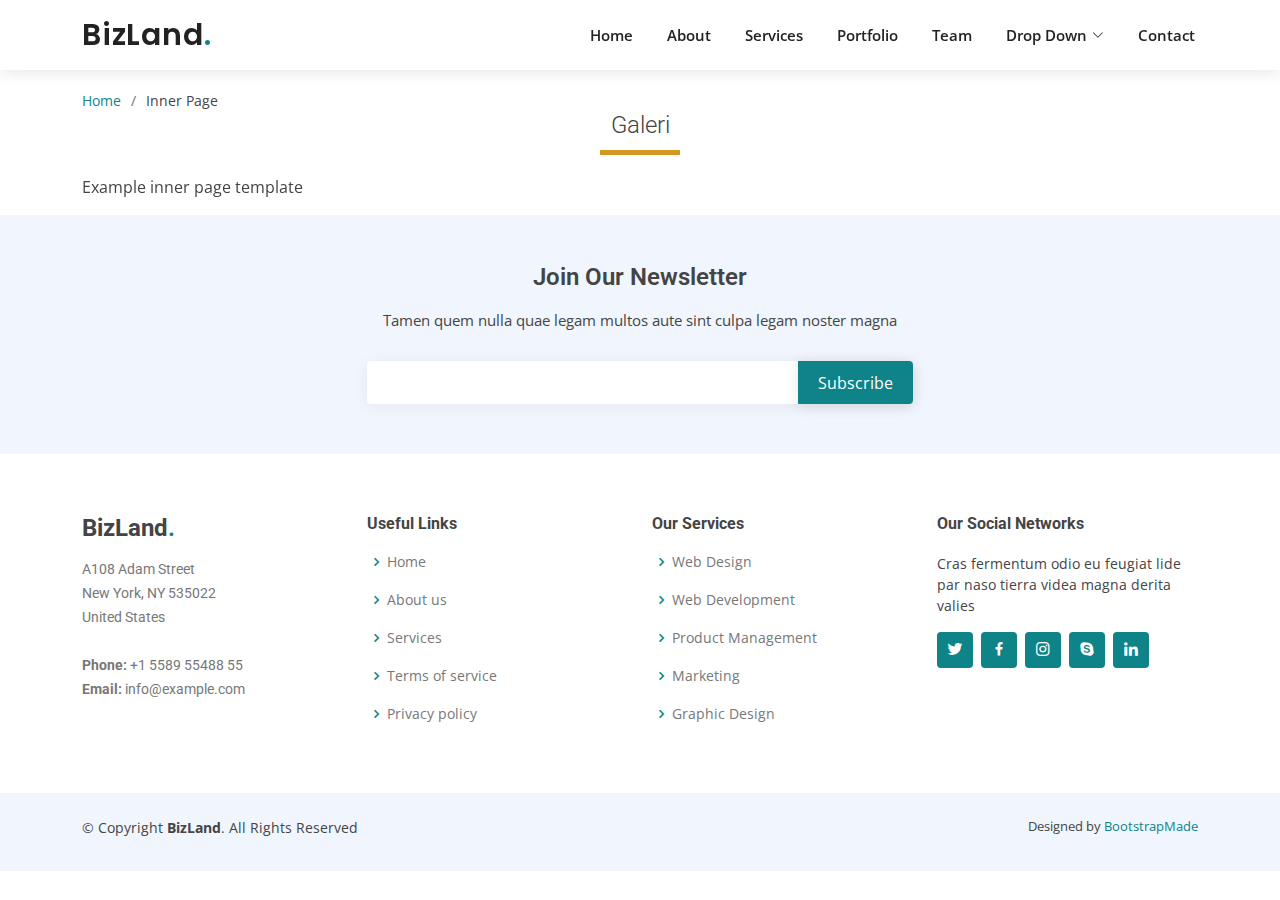
<file: details.html>
<!DOCTYPE html>
<html lang="en">

<head>
  <meta charset="utf-8">
  <meta content="width=device-width, initial-scale=1.0" name="viewport">

  <title>Inner Page - BizLand Bootstrap Template</title>
  <meta content="" name="description">
  <meta content="" name="keywords">

  <!-- Favicons -->
  <link href="assets/img/favicon.png" rel="icon">
  <link href="assets/img/apple-touch-icon.png" rel="apple-touch-icon">

  <!-- Google Fonts -->
  <link href="https://fonts.googleapis.com/css?family=Open+Sans:300,300i,400,400i,600,600i,700,700i|Roboto:300,300i,400,400i,500,500i,600,600i,700,700i|Poppins:300,300i,400,400i,500,500i,600,600i,700,700i" rel="stylesheet">

  <!-- Vendor CSS Files -->
  <link href="assets/vendor/aos/aos.css" rel="stylesheet">
  <link href="assets/vendor/bootstrap/css/bootstrap.min.css" rel="stylesheet">
  <link href="assets/vendor/bootstrap-icons/bootstrap-icons.css" rel="stylesheet">
  <link href="assets/vendor/boxicons/css/boxicons.min.css" rel="stylesheet">
  <link href="assets/vendor/glightbox/css/glightbox.min.css" rel="stylesheet">
  <link href="assets/vendor/swiper/swiper-bundle.min.css" rel="stylesheet">

  <!-- Template Main CSS File -->
  <link href="assets/css/style.css" rel="stylesheet">

  <!-- =======================================================
  * Template Name: BizLand - v3.8.1
  * Template URL: https://bootstrapmade.com/bizland-bootstrap-business-template/
  * Author: BootstrapMade.com
  * License: https://bootstrapmade.com/license/
  ======================================================== -->
</head>

<body>

  <!-- ======= Header ======= -->
  <header id="header" class="d-flex align-items-center">
    <div class="container d-flex align-items-center justify-content-between">

      <h1 class="logo"><a href="index.html">BizLand<span>.</span></a></h1>
      <!-- Uncomment below if you prefer to use an image logo -->
      <!-- <a href="index.html" class="logo"><img src="assets/img/logo.png" alt=""></a>-->

      <nav id="navbar" class="navbar">
        <ul>
          <li><a class="nav-link scrollto " href="#hero">Home</a></li>
          <li><a class="nav-link scrollto" href="#about">About</a></li>
          <li><a class="nav-link scrollto" href="#services">Services</a></li>
          <li><a class="nav-link scrollto " href="#portfolio">Portfolio</a></li>
          <li><a class="nav-link scrollto" href="#team">Team</a></li>
          <li class="dropdown"><a href="#"><span>Drop Down</span> <i class="bi bi-chevron-down"></i></a>
            <ul>
              <li><a href="#">Drop Down 1</a></li>
              <li class="dropdown"><a href="#"><span>Deep Drop Down</span> <i class="bi bi-chevron-right"></i></a>
                <ul>
                  <li><a href="#">Deep Drop Down 1</a></li>
                  <li><a href="#">Deep Drop Down 2</a></li>
                  <li><a href="#">Deep Drop Down 3</a></li>
                  <li><a href="#">Deep Drop Down 4</a></li>
                  <li><a href="#">Deep Drop Down 5</a></li>
                </ul>
              </li>
              <li><a href="#">Drop Down 2</a></li>
              <li><a href="#">Drop Down 3</a></li>
              <li><a href="#">Drop Down 4</a></li>
            </ul>
          </li>
          <li><a class="nav-link scrollto" href="#contact">Contact</a></li>
        </ul>
        <i class="bi bi-list mobile-nav-toggle"></i>
      </nav><!-- .navbar -->

    </div>
  </header><!-- End Header -->

  <main id="main" data-aos="fade-up">

    <!-- ======= Breadcrumbs ======= -->
    <section class="breadcrumbs">
      <div class="container">
        <div class="d-flex justify-content-between align-items-center text-center">
          <ol>
            <li><a href="index.html">Home</a></li>
            <li>Inner Page</li>
          </ol>
        </div>
        <div class="Galeri">
          <div class="row justify-content-center ">
            <div class="col-6 section-header"><h2 class="position-relative text-center">Galeri</h2></div>
          </div>
        </div>
      </div>
      

    </section><!-- End Breadcrumbs -->
  
    <section class="inner-page">
      <div class="container">
        <p>
          Example inner page template
        </p>
      </div>
    </section>

  </main><!-- End #main -->

  <!-- ======= Footer ======= -->
  <footer id="footer">

    <div class="footer-newsletter">
      <div class="container">
        <div class="row justify-content-center">
          <div class="col-lg-6">
            <h4>Join Our Newsletter</h4>
            <p>Tamen quem nulla quae legam multos aute sint culpa legam noster magna</p>
            <form action="" method="post">
              <input type="email" name="email"><input type="submit" value="Subscribe">
            </form>
          </div>
        </div>
      </div>
    </div>

    <div class="footer-top">
      <div class="container">
        <div class="row">

          <div class="col-lg-3 col-md-6 footer-contact">
            <h3>BizLand<span>.</span></h3>
            <p>
              A108 Adam Street <br>
              New York, NY 535022<br>
              United States <br><br>
              <strong>Phone:</strong> +1 5589 55488 55<br>
              <strong>Email:</strong> info@example.com<br>
            </p>
          </div>

          <div class="col-lg-3 col-md-6 footer-links">
            <h4>Useful Links</h4>
            <ul>
              <li><i class="bx bx-chevron-right"></i> <a href="#">Home</a></li>
              <li><i class="bx bx-chevron-right"></i> <a href="#">About us</a></li>
              <li><i class="bx bx-chevron-right"></i> <a href="#">Services</a></li>
              <li><i class="bx bx-chevron-right"></i> <a href="#">Terms of service</a></li>
              <li><i class="bx bx-chevron-right"></i> <a href="#">Privacy policy</a></li>
            </ul>
          </div>

          <div class="col-lg-3 col-md-6 footer-links">
            <h4>Our Services</h4>
            <ul>
              <li><i class="bx bx-chevron-right"></i> <a href="#">Web Design</a></li>
              <li><i class="bx bx-chevron-right"></i> <a href="#">Web Development</a></li>
              <li><i class="bx bx-chevron-right"></i> <a href="#">Product Management</a></li>
              <li><i class="bx bx-chevron-right"></i> <a href="#">Marketing</a></li>
              <li><i class="bx bx-chevron-right"></i> <a href="#">Graphic Design</a></li>
            </ul>
          </div>

          <div class="col-lg-3 col-md-6 footer-links">
            <h4>Our Social Networks</h4>
            <p>Cras fermentum odio eu feugiat lide par naso tierra videa magna derita valies</p>
            <div class="social-links mt-3">
              <a href="#" class="twitter"><i class="bx bxl-twitter"></i></a>
              <a href="#" class="facebook"><i class="bx bxl-facebook"></i></a>
              <a href="#" class="instagram"><i class="bx bxl-instagram"></i></a>
              <a href="#" class="google-plus"><i class="bx bxl-skype"></i></a>
              <a href="#" class="linkedin"><i class="bx bxl-linkedin"></i></a>
            </div>
          </div>

        </div>
      </div>
    </div>

    <div class="container py-4">
      <div class="copyright">
        &copy; Copyright <strong><span>BizLand</span></strong>. All Rights Reserved
      </div>
      <div class="credits">
        <!-- All the links in the footer should remain intact. -->
        <!-- You can delete the links only if you purchased the pro version. -->
        <!-- Licensing information: https://bootstrapmade.com/license/ -->
        <!-- Purchase the pro version with working PHP/AJAX contact form: https://bootstrapmade.com/bizland-bootstrap-business-template/ -->
        Designed by <a href="https://bootstrapmade.com/">BootstrapMade</a>
      </div>
    </div>
  </footer><!-- End Footer -->

  <div id="preloader"></div>
  <a href="#" class="back-to-top d-flex align-items-center justify-content-center"><i class="bi bi-arrow-up-short"></i></a>

  <!-- Vendor JS Files -->
  <script src="assets/vendor/purecounter/purecounter_vanilla.js"></script>
  <script src="assets/vendor/aos/aos.js"></script>
  <script src="assets/vendor/bootstrap/js/bootstrap.bundle.min.js"></script>
  <script src="assets/vendor/glightbox/js/glightbox.min.js"></script>
  <script src="assets/vendor/isotope-layout/isotope.pkgd.min.js"></script>
  <script src="assets/vendor/swiper/swiper-bundle.min.js"></script>
  <script src="assets/vendor/waypoints/noframework.waypoints.js"></script>
  <script src="assets/vendor/php-email-form/validate.js"></script>

  <!-- Template Main JS File -->
  <script src="assets/js/main.js"></script>

</body>

</html>
</file>
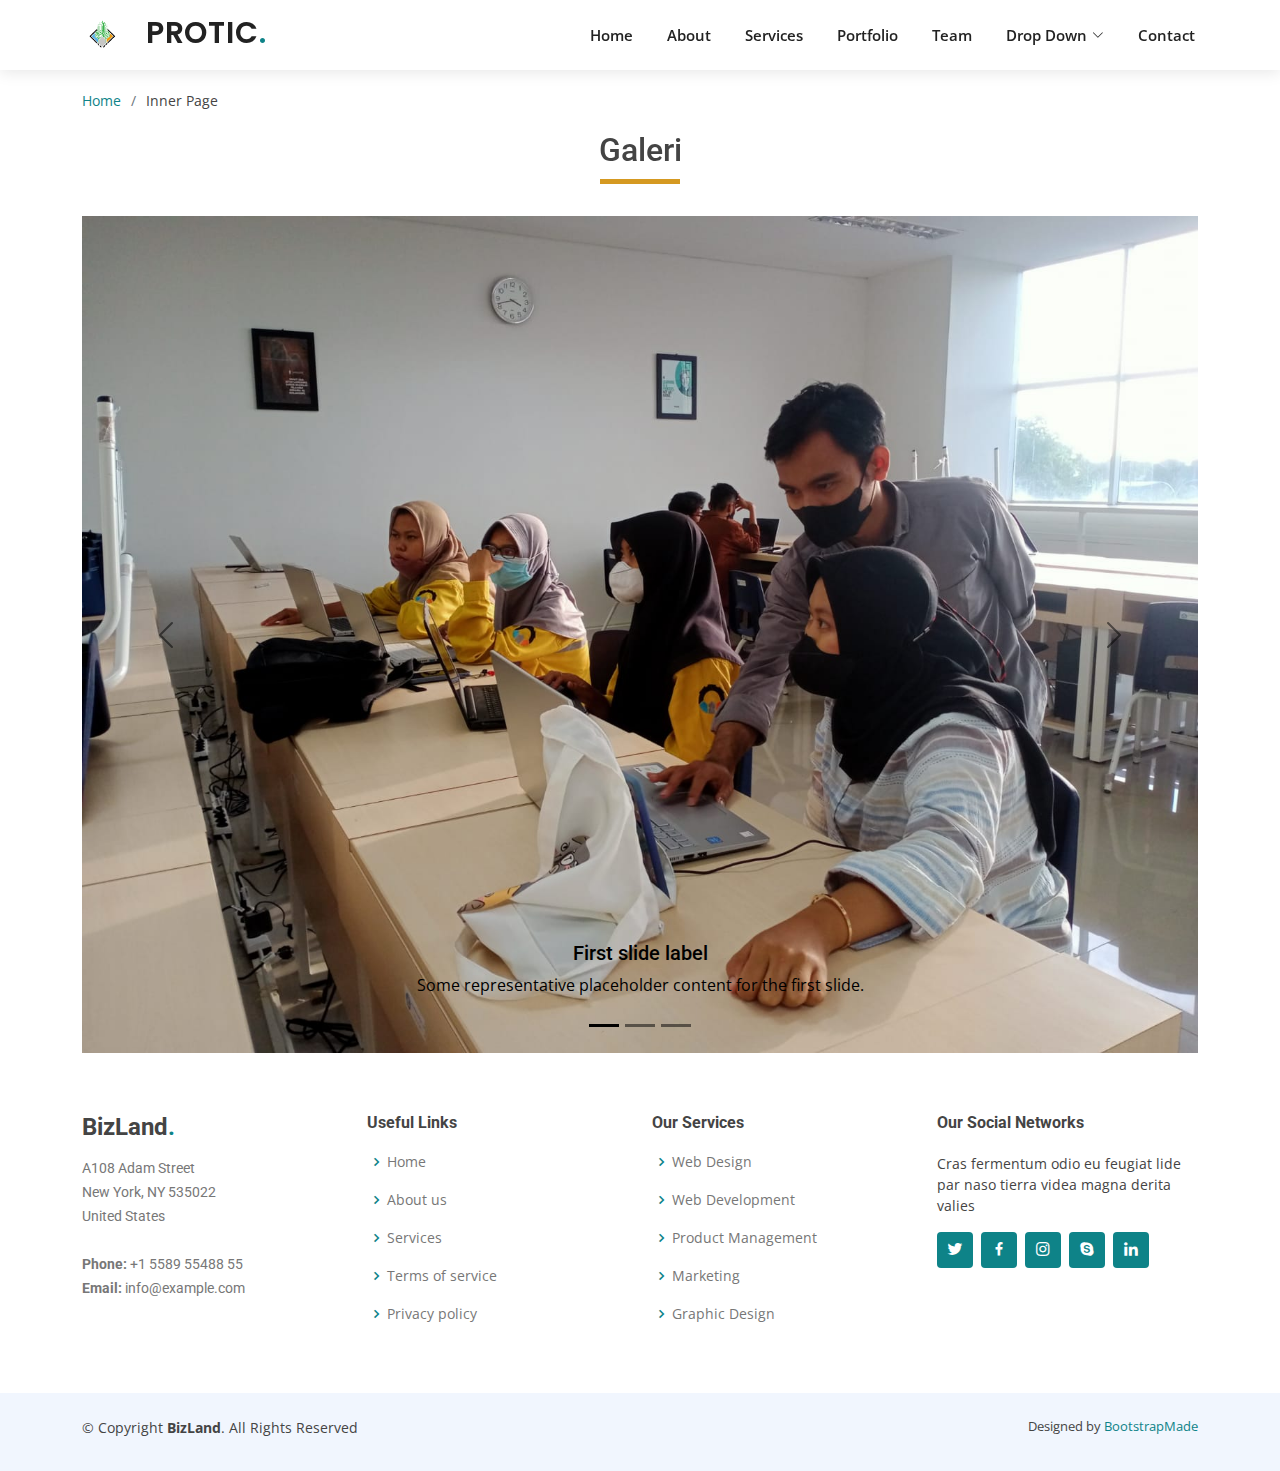
<file: inner-page.html>
<!DOCTYPE html>
<html lang="en">

<head>
  <meta charset="utf-8">
  <meta content="width=device-width, initial-scale=1.0" name="viewport">

  <title>Protic - Galeri</title>
  <meta content="" name="description">
  <meta content="" name="keywords">

  <!-- Favicons -->
  <link href="stampel-protic.png" rel="icon">
  <link href="stampel-protic.png" rel="apple-touch-icon">

  <!-- Google Fonts -->
  <link href="https://fonts.googleapis.com/css?family=Open+Sans:300,300i,400,400i,600,600i,700,700i|Roboto:300,300i,400,400i,500,500i,600,600i,700,700i|Poppins:300,300i,400,400i,500,500i,600,600i,700,700i" rel="stylesheet">

  <!-- Vendor CSS Files -->
  <link href="assets/vendor/aos/aos.css" rel="stylesheet">
  <link href="assets/vendor/bootstrap/css/bootstrap.min.css" rel="stylesheet">
  <link href="assets/vendor/bootstrap-icons/bootstrap-icons.css" rel="stylesheet">
  <link href="assets/vendor/boxicons/css/boxicons.min.css" rel="stylesheet">
  <link href="assets/vendor/glightbox/css/glightbox.min.css" rel="stylesheet">
  <link href="assets/vendor/swiper/swiper-bundle.min.css" rel="stylesheet">

  <!-- Template Main CSS File -->
  <link href="assets/css/style.css" rel="stylesheet">

  <!-- =======================================================
  * Template Name: BizLand - v3.8.1
  * Template URL: https://bootstrapmade.com/bizland-bootstrap-business-template/
  * Author: BootstrapMade.com
  * License: https://bootstrapmade.com/license/
  ======================================================== -->
</head>

<body>

  <!-- ======= Header ======= -->
  <header id="header" class="d-flex align-items-center">
    <div class="container d-flex align-items-center justify-content-between">

      <h1 class="logo">
        <img src="stampel-protic.png" class="me-3 "alt="">
        <a href="index.html">PROTIC<span>.</span></a></h1>
      <!-- Uncomment below if you prefer to use an image logo -->
      <!-- <a href="index.html" class="logo"><img src="assets/img/logo.png" alt=""></a>-->

      <nav id="navbar" class="navbar">
        <ul>
          <li><a class="nav-link scrollto " href="#hero">Home</a></li>
          <li><a class="nav-link scrollto" href="#about">About</a></li>
          <li><a class="nav-link scrollto" href="#services">Services</a></li>
          <li><a class="nav-link scrollto " href="#portfolio">Portfolio</a></li>
          <li><a class="nav-link scrollto" href="#team">Team</a></li>
          <li class="dropdown"><a href="#"><span>Drop Down</span> <i class="bi bi-chevron-down"></i></a>
            <ul>
              <li><a href="#">Drop Down 1</a></li>
              <li class="dropdown"><a href="#"><span>Deep Drop Down</span> <i class="bi bi-chevron-right"></i></a>
                <ul>
                  <li><a href="#">Deep Drop Down 1</a></li>
                  <li><a href="#">Deep Drop Down 2</a></li>
                  <li><a href="#">Deep Drop Down 3</a></li>
                  <li><a href="#">Deep Drop Down 4</a></li>
                  <li><a href="#">Deep Drop Down 5</a></li>
                </ul>
              </li>
              <li><a href="#">Drop Down 2</a></li>
              <li><a href="#">Drop Down 3</a></li>
              <li><a href="#">Drop Down 4</a></li>
            </ul>
          </li>
          <li><a class="nav-link scrollto" href="#contact">Contact</a></li>
        </ul>
        <i class="bi bi-list mobile-nav-toggle"></i>
      </nav><!-- .navbar -->

    </div>
  </header><!-- End Header -->

  <main id="main" data-aos="fade-up">

    <!-- ======= Breadcrumbs ======= -->
    <section class="breadcrumbs">
      <div class="container">
        <div class="d-flex justify-content-between align-items-center text-center">
          <ol>
            <li><a href="index.html">Home</a></li>
            <li>Inner Page</li>
          </ol>
        </div>
      </div>
      

    </section><!-- End Breadcrumbs -->
  
    <section class="inner-page">
      <div class="container">
        <div class="Galeri">
          <div class="justify-content-center ">
            <div class="section-header text-center justify-content-center">
              <h2 class="">Galeri</h2></div>
              <br>
          </div>
        </div>
        <div id="carouselExampleDark" class="carousel carousel-dark slide" data-bs-ride="carousel">
          <div class="carousel-indicators">
            <button type="button" data-bs-target="#carouselExampleDark" data-bs-slide-to="0" class="active" aria-current="true" aria-label="Slide 1"></button>
            <button type="button" data-bs-target="#carouselExampleDark" data-bs-slide-to="1" aria-label="Slide 2"></button>
            <button type="button" data-bs-target="#carouselExampleDark" data-bs-slide-to="2" aria-label="Slide 3"></button>
          </div>
          <div class="carousel-inner">
            <div class="carousel-item active" data-bs-interval="10000">
              <img src="assets/img/portfolio/WhatsApp Image 2022-08-16 at 21.11.53.jpeg" class="d-block w-100" alt="...">
              <div class="carousel-caption d-none d-md-block">
                <h5>First slide label</h5>
                <p>Some representative placeholder content for the first slide.</p>
              </div>
            </div>
            <div class="carousel-item" data-bs-interval="2000">
              <img src="assets/img/portfolio/WhatsApp Image 2022-08-16 at 21.11.53.jpeg" class="d-block w-100" alt="...">
              <div class="carousel-caption d-none d-md-block">
                <h5>Second slide label</h5>
                <p>Some representative placeholder content for the second slide.</p>
              </div>
            </div>
            <div class="carousel-item">
              <img src="assets/img/portfolio/WhatsApp Image 2022-08-16 at 21.11.53.jpeg" class="d-block w-100" alt="...">
              <div class="carousel-caption d-none d-md-block">
                <h5>Third slide label</h5>
                <p>Some representative placeholder content for the third slide.</p>
              </div>
            </div>
          </div>
          <button class="carousel-control-prev" type="button" data-bs-target="#carouselExampleDark" data-bs-slide="prev">
            <span class="carousel-control-prev-icon" aria-hidden="true"></span>
            <span class="visually-hidden">Previous</span>
          </button>
          <button class="carousel-control-next" type="button" data-bs-target="#carouselExampleDark" data-bs-slide="next">
            <span class="carousel-control-next-icon" aria-hidden="true"></span>
            <span class="visually-hidden">Next</span>
          </button>
        </div>
      </div>
    </section>

    <section>
      
    </section>

  </main><!-- End #main -->

  <!-- ======= Footer ======= -->
  <footer id="footer">

    <!-- <div class="footer-newsletter">
      <div class="container">
        <div class="row justify-content-center">
          <div class="col-lg-6">
            <h4>Join Our Newsletter</h4>
            <p>Tamen quem nulla quae legam multos aute sint culpa legam noster magna</p>
            <form action="" method="post">
              <input type="email" name="email"><input type="submit" value="Subscribe">
            </form>
          </div>
        </div>
      </div>
    </div> -->

    <div class="footer-top">
      <div class="container">
        <div class="row">

          <div class="col-lg-3 col-md-6 footer-contact">
            <h3>BizLand<span>.</span></h3>
            <p>
              A108 Adam Street <br>
              New York, NY 535022<br>
              United States <br><br>
              <strong>Phone:</strong> +1 5589 55488 55<br>
              <strong>Email:</strong> info@example.com<br>
            </p>
          </div>

          <div class="col-lg-3 col-md-6 footer-links">
            <h4>Useful Links</h4>
            <ul>
              <li><i class="bx bx-chevron-right"></i> <a href="#">Home</a></li>
              <li><i class="bx bx-chevron-right"></i> <a href="#">About us</a></li>
              <li><i class="bx bx-chevron-right"></i> <a href="#">Services</a></li>
              <li><i class="bx bx-chevron-right"></i> <a href="#">Terms of service</a></li>
              <li><i class="bx bx-chevron-right"></i> <a href="#">Privacy policy</a></li>
            </ul>
          </div>

          <div class="col-lg-3 col-md-6 footer-links">
            <h4>Our Services</h4>
            <ul>
              <li><i class="bx bx-chevron-right"></i> <a href="#">Web Design</a></li>
              <li><i class="bx bx-chevron-right"></i> <a href="#">Web Development</a></li>
              <li><i class="bx bx-chevron-right"></i> <a href="#">Product Management</a></li>
              <li><i class="bx bx-chevron-right"></i> <a href="#">Marketing</a></li>
              <li><i class="bx bx-chevron-right"></i> <a href="#">Graphic Design</a></li>
            </ul>
          </div>

          <div class="col-lg-3 col-md-6 footer-links">
            <h4>Our Social Networks</h4>
            <p>Cras fermentum odio eu feugiat lide par naso tierra videa magna derita valies</p>
            <div class="social-links mt-3">
              <a href="#" class="twitter"><i class="bx bxl-twitter"></i></a>
              <a href="#" class="facebook"><i class="bx bxl-facebook"></i></a>
              <a href="#" class="instagram"><i class="bx bxl-instagram"></i></a>
              <a href="#" class="google-plus"><i class="bx bxl-skype"></i></a>
              <a href="#" class="linkedin"><i class="bx bxl-linkedin"></i></a>
            </div>
          </div>

        </div>
      </div>
    </div>

    <div class="container py-4">
      <div class="copyright">
        &copy; Copyright <strong><span>BizLand</span></strong>. All Rights Reserved
      </div>
      <div class="credits">
        <!-- All the links in the footer should remain intact. -->
        <!-- You can delete the links only if you purchased the pro version. -->
        <!-- Licensing information: https://bootstrapmade.com/license/ -->
        <!-- Purchase the pro version with working PHP/AJAX contact form: https://bootstrapmade.com/bizland-bootstrap-business-template/ -->
        Designed by <a href="https://bootstrapmade.com/">BootstrapMade</a>
      </div>
    </div>
  </footer><!-- End Footer -->

  <div id="preloader"></div>
  <a href="#" class="back-to-top d-flex align-items-center justify-content-center"><i class="bi bi-arrow-up-short"></i></a>

  <!-- Vendor JS Files -->
  <script src="assets/vendor/purecounter/purecounter_vanilla.js"></script>
  <script src="assets/vendor/aos/aos.js"></script>
  <script src="assets/vendor/bootstrap/js/bootstrap.bundle.min.js"></script>
  <script src="assets/vendor/glightbox/js/glightbox.min.js"></script>
  <script src="assets/vendor/isotope-layout/isotope.pkgd.min.js"></script>
  <script src="assets/vendor/swiper/swiper-bundle.min.js"></script>
  <script src="assets/vendor/waypoints/noframework.waypoints.js"></script>
  <script src="assets/vendor/php-email-form/validate.js"></script>

  <!-- Template Main JS File -->
  <script src="assets/js/main.js"></script>

</body>

</html>
</file>
<file: assets/css/style.css>
/**
* Template Name: BizLand - v3.8.1
* Template URL: https://bootstrapmade.com/bizland-bootstrap-business-template/
* Author: BootstrapMade.com
* License: https://bootstrapmade.com/license/
*/

/*--------------------------------------------------------------
# General
--------------------------------------------------------------*/
body {
  font-family: "Open Sans", sans-serif;
  color: #444444;
}

a {
  color: #0e8388;
  text-decoration: none;
}

a:hover {
  color: #cbe4de;
  text-decoration: none;
}

h1,
h2,
h3,
h4,
h5,
h6 {
  font-family: "Roboto", sans-serif;
}

/*--------------------------------------------------------------
# Preloader
--------------------------------------------------------------*/
#preloader {
  position: fixed;
  top: 0;
  left: 0;
  right: 0;
  bottom: 0;
  z-index: 9999;
  overflow: hidden;
  background: #fff;
}

#preloader:before {
  content: "";
  position: fixed;
  top: calc(50% - 30px);
  left: calc(50% - 30px);
  border: 6px solid #0e8388;
  border-top-color: #e2eefd;
  border-radius: 50%;
  width: 60px;
  height: 60px;
  -webkit-animation: animate-preloader 1s linear infinite;
  animation: animate-preloader 1s linear infinite;
}

@-webkit-keyframes animate-preloader {
  0% {
    transform: rotate(0deg);
  }

  100% {
    transform: rotate(360deg);
  }
}

@keyframes animate-preloader {
  0% {
    transform: rotate(0deg);
  }

  100% {
    transform: rotate(360deg);
  }
}

/*--------------------------------------------------------------
# Back to top button
--------------------------------------------------------------*/
.back-to-top {
  position: fixed;
  visibility: hidden;
  opacity: 0;
  right: 15px;
  bottom: 15px;
  z-index: 996;
  background: #0e8388;
  width: 40px;
  height: 40px;
  border-radius: 4px;
  transition: all 0.4s;
}

.back-to-top i {
  font-size: 28px;
  color: #fff;
  line-height: 0;
}

.back-to-top:hover {
  background: #3284f1;
  color: #fff;
}

.back-to-top.active {
  visibility: visible;
  opacity: 1;
}

/*--------------------------------------------------------------
# Disable aos animation delay on mobile devices
--------------------------------------------------------------*/
@media screen and (max-width: 768px) {
  [data-aos-delay] {
    transition-delay: 0 !important;
  }
}

/*--------------------------------------------------------------
# Top Bar
--------------------------------------------------------------*/
#topbar {
  background: #0e8388;
  height: 40px;
  font-size: 14px;
  transition: all 0.5s;
  color: #fff;
  padding: 0;
}

#topbar .contact-info i {
  font-style: normal;
  color: #fff;
}

#topbar .contact-info i a,
#topbar .contact-info i span {
  padding-left: 5px;
  color: #fff;
}

#topbar .contact-info i a {
  line-height: 0;
  transition: 0.3s;
  transition: 0.3s;
}

#topbar .contact-info i a:hover {
  color: #fff;
  text-decoration: underline;
}

#topbar .social-links a {
  color: rgba(255, 255, 255, 0.7);
  line-height: 0;
  transition: 0.3s;
  margin-left: 20px;
}

#topbar .social-links a:hover {
  color: white;
}

/*--------------------------------------------------------------
# Header
--------------------------------------------------------------*/
#header {
  background: #fff;
  transition: all 0.5s;
  z-index: 997;
  height: 86px;
  box-shadow: 0px 2px 15px rgba(0, 0, 0, 0.1);
}

#header.fixed-top {
  height: 70px;
}

#header .logo {
  font-size: 30px;
  margin: 0;
  padding: 0;
  line-height: 1;
  font-weight: 600;
  letter-spacing: 0.8px;
  font-family: "Poppins", sans-serif;
}

#header .logo a {
  color: #222222;
}

#header .logo a span {
  color: #0e8388;
}

#header .logo img {
  max-height: 40px;
}

.scrolled-offset {
  margin-top: 70px;
}

/*--------------------------------------------------------------
# Navigation Menu
--------------------------------------------------------------*/
/**
* Desktop Navigation 
*/
.navbar {
  padding: 0;
}

.navbar ul {
  margin: 0;
  padding: 0;
  display: flex;
  list-style: none;
  align-items: center;
}

.navbar li {
  position: relative;
}

.navbar > ul > li {
  white-space: nowrap;
  padding: 10px 0 10px 28px;
}

.navbar a,
.navbar a:focus {
  display: flex;
  align-items: center;
  justify-content: space-between;
  padding: 0 3px;
  font-size: 15px;
  font-weight: 600;
  color: #222222;
  white-space: nowrap;
  transition: 0.3s;
  position: relative;
}

.navbar a i,
.navbar a:focus i {
  font-size: 12px;
  line-height: 0;
  margin-left: 5px;
}

.navbar > ul > li > a:before {
  content: "";
  position: absolute;
  width: 100%;
  height: 2px;
  bottom: -6px;
  left: 0;
  background-color: #0e8388;
  visibility: hidden;
  width: 0px;
  transition: all 0.3s ease-in-out 0s;
}

.navbar a:hover:before,
.navbar li:hover > a:before,
.navbar .active:before {
  visibility: visible;
  width: 100%;
}

.navbar a:hover,
.navbar .active,
.navbar .active:focus,
.navbar li:hover > a {
  color: #0e8388;
}

.navbar .dropdown ul {
  display: block;
  position: absolute;
  left: 28px;
  top: calc(100% + 30px);
  margin: 0;
  padding: 10px 0;
  z-index: 99;
  opacity: 0;
  visibility: hidden;
  background: #fff;
  box-shadow: 0px 0px 30px rgba(127, 137, 161, 0.25);
  transition: 0.3s;
}

.navbar .dropdown ul li {
  min-width: 200px;
}

.navbar .dropdown ul a {
  padding: 10px 20px;
  font-weight: 400;
}

.navbar .dropdown ul a i {
  font-size: 12px;
}

.navbar .dropdown ul a:hover,
.navbar .dropdown ul .active:hover,
.navbar .dropdown ul li:hover > a {
  color: #0e8388;
}

.navbar .dropdown:hover > ul {
  opacity: 1;
  top: 100%;
  visibility: visible;
}

.navbar .dropdown .dropdown ul {
  top: 0;
  left: calc(100% - 30px);
  visibility: hidden;
}

.navbar .dropdown .dropdown:hover > ul {
  opacity: 1;
  top: 0;
  left: 100%;
  visibility: visible;
}

@media (max-width: 1366px) {
  .navbar .dropdown .dropdown ul {
    left: -90%;
  }

  .navbar .dropdown .dropdown:hover > ul {
    left: -100%;
  }
}

/**
* Mobile Navigation 
*/
.mobile-nav-toggle {
  color: #222222;
  font-size: 28px;
  cursor: pointer;
  display: none;
  line-height: 0;
  transition: 0.5s;
}

.mobile-nav-toggle.bi-x {
  color: #fff;
}

@media (max-width: 991px) {
  .mobile-nav-toggle {
    display: block;
  }

  .navbar ul {
    display: none;
  }
}

.navbar-mobile {
  position: fixed;
  overflow: hidden;
  top: 0;
  right: 0;
  left: 0;
  bottom: 0;
  background: rgba(9, 9, 9, 0.9);
  transition: 0.3s;
  z-index: 999;
}

.navbar-mobile .mobile-nav-toggle {
  position: absolute;
  top: 15px;
  right: 15px;
}

.navbar-mobile ul {
  display: block;
  position: absolute;
  top: 55px;
  right: 15px;
  bottom: 15px;
  left: 15px;
  padding: 10px 0;
  background-color: #fff;
  overflow-y: auto;
  transition: 0.3s;
}

.navbar-mobile a,
.navbar-mobile a:focus {
  padding: 10px 20px;
  font-size: 15px;
  color: #222222;
}

.navbar-mobile > ul > li {
  padding: 0;
}

.navbar-mobile a:hover:before,
.navbar-mobile li:hover > a:before,
.navbar-mobile .active:before {
  visibility: hidden;
}

.navbar-mobile a:hover,
.navbar-mobile .active,
.navbar-mobile li:hover > a {
  color: #0e8388;
}

.navbar-mobile .getstarted,
.navbar-mobile .getstarted:focus {
  margin: 15px;
}

.navbar-mobile .dropdown ul {
  position: static;
  display: none;
  margin: 10px 20px;
  padding: 10px 0;
  z-index: 99;
  opacity: 1;
  visibility: visible;
  background: #fff;
  box-shadow: 0px 0px 30px rgba(127, 137, 161, 0.25);
}

.navbar-mobile .dropdown ul li {
  min-width: 200px;
}

.navbar-mobile .dropdown ul a {
  padding: 10px 20px;
}

.navbar-mobile .dropdown ul a i {
  font-size: 12px;
}

.navbar-mobile .dropdown ul a:hover,
.navbar-mobile .dropdown ul .active:hover,
.navbar-mobile .dropdown ul li:hover > a {
  color: #0e8388;
}

.navbar-mobile .dropdown > .dropdown-active {
  display: block;
}

/*--------------------------------------------------------------
# Hero Section
--------------------------------------------------------------*/
#hero {
  width: 100%;
  height: 75vh;
  background: url("../img/imgbg.jpg") top left;
  background-size: cover;
  position: relative;
}

#hero:before {
  content: "";
  background: rgba(255, 255, 255, 0.6);
  position: absolute;
  bottom: 0;
  top: 0;
  left: 0;
  right: 0;
}

#hero .container {
  position: relative;
}

#hero h1 {
  margin: 0;
  font-size: 48px;
  font-weight: 700;
  line-height: 56px;
  color: #222222;
  font-family: "Poppins", sans-serif;
}

#hero h1 span {
  color: #0e8388;
}

#hero h2 {
  color: #555555;
  margin: 5px 0 30px 0;
  font-size: 24px;
  font-weight: 400;
}

#hero .btn-get-started {
  font-family: "Roboto", sans-serif;
  text-transform: uppercase;
  font-weight: 500;
  font-size: 14px;
  letter-spacing: 1px;
  display: inline-block;
  padding: 10px 28px;
  border-radius: 4px;
  transition: 0.5s;
  color: #fff;
  background: #0e8388;
}

#hero .btn-get-started:hover {
  background: #247cf0;
}

#hero .btn-watch-video {
  font-size: 16px;
  transition: 0.5s;
  margin-left: 25px;
  color: #222222;
  font-weight: 600;
  display: flex;
  align-items: center;
}

#hero .btn-watch-video i {
  color: #0e8388;
  font-size: 32px;
  transition: 0.3s;
  line-height: 0;
  margin-right: 8px;
}

#hero .btn-watch-video:hover {
  color: #0e8388;
}

#hero .btn-watch-video:hover i {
  color: #cbe4de;
}

@media (min-width: 1024px) {
  #hero {
    background-attachment: fixed;
  }
}

@media (max-width: 768px) {
  #hero {
    height: 100vh;
  }

  #hero h1 {
    font-size: 28px;
    line-height: 36px;
  }

  #hero h2 {
    font-size: 18px;
    line-height: 24px;
    margin-bottom: 30px;
  }

  #hero .btn-get-started,
  #hero .btn-watch-video {
    font-size: 13px;
  }
}

@media (max-height: 500px) {
  #hero {
    height: 120vh;
  }
}

/*--------------------------------------------------------------
# Sections General
--------------------------------------------------------------*/
section {
  overflow: hidden;
}

.section-bg {
  background-color: #f6f9fe;
}

.section-title {
  text-align: center;
  padding-bottom: 30px;
}

.section-title h2 {
  font-size: 13px;
  letter-spacing: 1px;
  font-weight: 700;
  padding: 8px 20px;
  margin: 0;
  background: #e7f1fd;
  color: #0e8388;
  display: inline-block;
  text-transform: uppercase;
  border-radius: 50px;
}

.section-title h3 {
  margin: 15px 0 0 0;
  font-size: 32px;
  font-weight: 700;
}

.section-title h3 span {
  color: #0e8388;
}

.section-title p {
  margin: 15px auto 0 auto;
  font-weight: 600;
}

@media (min-width: 1024px) {
  .section-title p {
    width: 50%;
  }
}

/*--------------------------------------------------------------
# Breadcrumbs
--------------------------------------------------------------*/
.breadcrumbs {
  padding: 20px 0;
  background-color: #ffff;
  min-height: 40px;
}

.breadcrumbs h2 {
  font-size: 24px;
  font-weight: 300;
  margin: 0;
}

@media (max-width: 992px) {
  .breadcrumbs h2 {
    margin: 0 0 10px 0;
  }
}

.breadcrumbs ol {
  display: flex;
  flex-wrap: wrap;
  list-style: none;
  padding: 0;
  margin: 0;
  font-size: 14px;
}

.breadcrumbs ol li + li {
  padding-left: 10px;
}

.breadcrumbs ol li + li::before {
  display: inline-block;
  padding-right: 10px;
  color: #6c757d;
  content: "/";
}

@media (max-width: 768px) {
  .breadcrumbs .d-flex {
    display: block !important;
  }

  .breadcrumbs ol {
    display: block;
  }

  .breadcrumbs ol li {
    display: inline-block;
  }
}

/*--------------------------------------------------------------
# Featured Services
--------------------------------------------------------------*/
.featured-services {
  margin-top: 20px !important;
}
.featured-services .icon-box {
  padding: 30px;
  position: relative;
  overflow: hidden;
  background: #fff;
  box-shadow: 0 0 29px 0 rgba(68, 88, 144, 0.12);
  transition: all 0.3s ease-in-out;
  border-radius: 8px;
  z-index: 1;
}

.featured-services .icon-box::before {
  content: "";
  position: absolute;
  background: #cbe0fb;
  right: 0;
  left: 0;
  bottom: 0;
  top: 100%;
  transition: all 0.3s;
  z-index: -1;
}

.featured-services .icon-box:hover::before {
  background: #0e8388;
  top: 0;
  border-radius: 0px;
}

.featured-services .icon {
  margin-bottom: 15px;
}

.featured-services .icon svg {
  font-size: 48px;
  line-height: 1;
  fill: black;
  transition: all 0.3s ease-in-out;
}

.featured-services .title {
  font-weight: 700;
  margin-bottom: 15px;
  font-size: 18px;
}

.featured-services .title a {
  color: #fff;
}

.featured-services .description {
  font-size: 15px;
  line-height: 28px;
  margin-bottom: 0;
}

.featured-services .icon-box:hover .title a,
.featured-services .icon-box:hover .description {
  color: #fff;
}

.featured-services .icon-box:hover .title {
  color: #fff;
}

.featured-services .icon-box:hover .icon svg {
  fill: #fff;
}

/*--------------------------------------------------------------
# About
--------------------------------------------------------------*/
.about .content h3 {
  font-weight: 600;
  font-size: 26px;
}

.about .content ul {
  list-style: none;
  padding: 0;
}

.about .content ul li {
  display: flex;
  align-items: flex-start;
  margin-bottom: 35px;
}

.about .content ul li:first-child {
  margin-top: 35px;
}

.about .content ul i {
  background: #fff;
  box-shadow: 0px 6px 15px rgba(16, 110, 234, 0.12);
  font-size: 24px;
  padding: 20px;
  margin-right: 15px;
  color: #0e8388;
  border-radius: 50px;
}

.about .content ul h5 {
  font-size: 18px;
  color: #555555;
}

.about .content ul p {
  font-size: 15px;
}

.about .content p:last-child {
  margin-bottom: 0;
}

/*--------------------------------------------------------------
# Skills
--------------------------------------------------------------*/
.skills .progress {
  height: 60px;
  display: block;
  background: none;
  border-radius: 0;
}

.skills .progress .skill {
  padding: 0;
  margin: 0 0 6px 0;
  text-transform: uppercase;
  display: block;
  font-weight: 600;
  font-family: "Poppins", sans-serif;
  color: #222222;
}

.skills .progress .skill .val {
  float: right;
  font-style: normal;
}

.skills .progress-bar-wrap {
  background: #e2eefd;
  height: 10px;
}

.skills .progress-bar {
  width: 1px;
  height: 10px;
  transition: 0.9s;
  background-color: #0e8388;
}

/*--------------------------------------------------------------
# Counts
--------------------------------------------------------------*/
.counts {
  padding: 70px 0 60px;
}

.counts .count-box {
  padding: 30px 30px 25px 30px;
  width: 100%;
  position: relative;
  text-align: center;
  background: #f1f6fe;
}

.counts .count-box svg {
  position: absolute;
  top: -28px;
  left: 50%;
  transform: translateX(-50%);
  font-size: 24px;
  background: #0e8388;
  color: #fff;
  width: 56px;
  height: 56px;
  line-height: 0;
  border-radius: 50px;
  border: 5px solid #fff;
  display: inline-flex;
  align-items: center;
  justify-content: center;
}

.counts .count-box span {
  font-size: 36px;
  display: block;
  font-weight: 600;
  color: #062b5b;
}

.counts .count-box p {
  padding: 0;
  margin: 0;
  font-family: "Roboto", sans-serif;
  font-size: 14px;
}

/*--------------------------------------------------------------
# Clients
--------------------------------------------------------------*/
.clients {
  padding: 15px 0;
  text-align: center;
}

.clients img {
  max-width: 45%;
  transition: all 0.4s ease-in-out;
  display: inline-block;
  padding: 15px 0;
}

.clients img:hover {
  transform: scale(1.15);
}

@media (max-width: 768px) {
  .clients img {
    max-width: 40%;
  }
}

/*--------------------------------------------------------------
# Services
--------------------------------------------------------------*/
.services .icon-box {
  text-align: center;
  border: 1px solid #e2eefd;
  padding: 80px 20px;
  transition: all ease-in-out 0.3s;
  background: #fff;
}

.services .icon-box .icon {
  margin: 0 auto;
  width: 64px;
  height: 64px;
  background: #f1f6fe;
  border-radius: 4px;
  border: 1px solid #deebfd;
  display: flex;
  align-items: center;
  justify-content: center;
  margin-bottom: 20px;
  transition: ease-in-out 0.3s;
}

.services .icon-box .icon i {
  color: #cbe4de;
  font-size: 28px;
  transition: ease-in-out 0.3s;
}

.services .icon-box h4 {
  font-weight: 700;
  margin-bottom: 15px;
  font-size: 24px;
}

.services .icon-box h4 a {
  color: #222222;
  transition: ease-in-out 0.3s;
}

.services .icon-box p {
  line-height: 24px;
  font-size: 14px;
  margin-bottom: 0;
}

.services .icon-box:hover {
  border-color: #fff;
  box-shadow: 0px 0 25px 0 rgba(16, 110, 234, 0.1);
}

.services .icon-box:hover h4 a,
.services .icon-box:hover .icon i {
  color: #0e8388;
}

.services .icon-box:hover .icon {
  border-color: #0e8388;
}

/*--------------------------------------------------------------
# Testimonials
--------------------------------------------------------------*/
.testimonials {
  padding: 80px 0;
  background: url("../img/testimonials-bg.jpg") no-repeat;
  background-position: center center;
  background-size: cover;
  position: relative;
}

.testimonials::before {
  content: "";
  position: absolute;
  left: 0;
  right: 0;
  top: 0;
  bottom: 0;
  background: rgba(0, 0, 0, 0.7);
}

.testimonials .section-header {
  margin-bottom: 40px;
}

.testimonials .testimonials-carousel,
.testimonials .testimonials-slider {
  overflow: hidden;
}

.testimonials .testimonial-item {
  text-align: center;
  color: #fff;
}

.testimonials .testimonial-item .testimonial-img {
  width: 100px;
  border-radius: 50%;
  border: 6px solid rgba(255, 255, 255, 0.15);
  margin: 0 auto;
}

.testimonials .testimonial-item h3 {
  font-size: 20px;
  font-weight: bold;
  margin: 10px 0 5px 0;
  color: #fff;
}

.testimonials .testimonial-item h4 {
  font-size: 14px;
  color: #ddd;
  margin: 0 0 15px 0;
}

.testimonials .testimonial-item .quote-icon-left,
.testimonials .testimonial-item .quote-icon-right {
  color: rgba(255, 255, 255, 0.4);
  font-size: 26px;
}

.testimonials .testimonial-item .quote-icon-left {
  display: inline-block;
  left: -5px;
  position: relative;
}

.testimonials .testimonial-item .quote-icon-right {
  display: inline-block;
  right: -5px;
  position: relative;
  top: 10px;
}

.testimonials .testimonial-item p {
  font-style: italic;
  margin: 0 auto 15px auto;
  color: #eee;
}

.testimonials .swiper-pagination {
  margin-top: 20px;
  position: relative;
}

.testimonials .swiper-pagination .swiper-pagination-bullet {
  width: 12px;
  height: 12px;
  background-color: rgba(255, 255, 255, 0.5);
  opacity: 1;
}

.testimonials .swiper-pagination .swiper-pagination-bullet-active {
  background-color: #0e8388;
}

@media (min-width: 992px) {
  .testimonials .testimonial-item p {
    width: 80%;
  }
}

/*--------------------------------------------------------------
# Portfolio
--------------------------------------------------------------*/
.portfolio #portfolio-flters {
  padding: 0;
  margin: 0 auto 15px auto;
  list-style: none;
  text-align: center;
  border-radius: 50px;
  padding: 2px 15px;
}

.portfolio #portfolio-flters li {
  cursor: pointer;
  display: inline-block;
  padding: 10px 15px 8px 15px;
  font-size: 16px;
  font-weight: 600;
  line-height: 1;
  text-transform: uppercase;
  color: #444444;
  margin-bottom: 5px;
  transition: all 0.3s ease-in-out;
}

.portfolio #portfolio-flters li:hover,
.portfolio #portfolio-flters li.filter-active {
  color: #0e8388;
}

.portfolio #portfolio-flters li:last-child {
  margin-right: 0;
}

.portfolio .portfolio-item {
  margin-bottom: 30px;
}

.portfolio .portfolio-item .portfolio-info {
  opacity: 0;
  position: absolute;
  left: 30px;
  right: 30px;
  bottom: 0;
  z-index: 3;
  transition: all ease-in-out 0.3s;
  background: rgba(255, 255, 255, 0.9);
  padding: 15px;
}

.portfolio .portfolio-item .portfolio-info h4 {
  font-size: 18px;
  color: #fff;
  font-weight: 600;
  color: #222222;
}

.portfolio .portfolio-item .portfolio-info p {
  color: #555555;
  font-size: 14px;
  margin-bottom: 0;
}

.portfolio .portfolio-item .portfolio-info .preview-link,
.portfolio .portfolio-item .portfolio-info .details-link {
  position: absolute;
  right: 40px;
  font-size: 24px;
  top: calc(50% - 18px);
  color: #3c3c3c;
}

.portfolio .portfolio-item .portfolio-info .preview-link:hover,
.portfolio .portfolio-item .portfolio-info .details-link:hover {
  color: #0e8388;
}

.portfolio .portfolio-item .portfolio-info .details-link {
  right: 10px;
}

.portfolio .portfolio-item .portfolio-links {
  opacity: 0;
  left: 0;
  right: 0;
  text-align: center;
  z-index: 3;
  position: absolute;
  transition: all ease-in-out 0.3s;
}

.portfolio .portfolio-item .portfolio-links a {
  color: #fff;
  margin: 0 2px;
  font-size: 28px;
  display: inline-block;
  transition: 0.3s;
}

.portfolio .portfolio-item .portfolio-links a:hover {
  color: #6ba7f5;
}

.portfolio .portfolio-item:hover .portfolio-info {
  opacity: 1;
  bottom: 20px;
}

/*--------------------------------------------------------------
# Portfolio Details
--------------------------------------------------------------*/
.portfolio-details {
  padding-top: 40px;
}

.portfolio-details .portfolio-details-slider img {
  width: 100%;
}

.portfolio-details .portfolio-details-slider .swiper-pagination {
  margin-top: 20px;
  position: relative;
}

.portfolio-details
  .portfolio-details-slider
  .swiper-pagination
  .swiper-pagination-bullet {
  width: 12px;
  height: 12px;
  background-color: #fff;
  opacity: 1;
  border: 1px solid #0e8388;
}

.portfolio-details
  .portfolio-details-slider
  .swiper-pagination
  .swiper-pagination-bullet-active {
  background-color: #0e8388;
}

.portfolio-details .portfolio-info {
  padding: 30px;
  box-shadow: 0px 0 30px rgba(34, 34, 34, 0.08);
}

.portfolio-details .portfolio-info h3 {
  font-size: 22px;
  font-weight: 700;
  margin-bottom: 20px;
  padding-bottom: 20px;
  border-bottom: 1px solid #eee;
}

.portfolio-details .portfolio-info ul {
  list-style: none;
  padding: 0;
  font-size: 15px;
}

.portfolio-details .portfolio-info ul li + li {
  margin-top: 10px;
}

.portfolio-details .portfolio-description {
  padding-top: 30px;
}

.portfolio-details .portfolio-description h2 {
  font-size: 26px;
  font-weight: 700;
  margin-bottom: 20px;
}

.portfolio-details .portfolio-description p {
  padding: 0;
}

/*--------------------------------------------------------------
# Team
--------------------------------------------------------------*/
.team {
  padding: 60px 0;
}

.team .member {
  margin-bottom: 20px;
  overflow: hidden;
  border-radius: 4px;
  background: #fff;
  box-shadow: 0px 2px 15px rgba(16, 110, 234, 0.15);
}

.team .member .member-img {
  position: relative;
  overflow: hidden;
}

.team .member .social {
  position: absolute;
  left: 0;
  bottom: 30px;
  right: 0;
  opacity: 0;
  transition: ease-in-out 0.3s;
  text-align: center;
}

.team .member .social a {
  transition: color 0.3s;
  color: #222222;
  margin: 0 3px;
  padding-top: 7px;
  border-radius: 4px;
  width: 36px;
  height: 36px;
  background: rgba(16, 110, 234, 0.8);
  display: inline-block;
  transition: ease-in-out 0.3s;
  color: #fff;
}

.team .member .social a:hover {
  background: #cbe4de;
}

.team .member .social i {
  font-size: 18px;
}

.team .member .member-info {
  padding: 25px 15px;
}

.team .member .member-info h4 {
  font-weight: 700;
  margin-bottom: 5px;
  font-size: 18px;
  color: #222222;
}

.team .member .member-info span {
  display: block;
  font-size: 13px;
  font-weight: 400;
  color: #aaaaaa;
}

.team .member .member-info p {
  font-style: italic;
  font-size: 14px;
  line-height: 26px;
  color: #777777;
}

.team .member:hover .social {
  opacity: 1;
  bottom: 15px;
}

/*--------------------------------------------------------------
# Pricing
--------------------------------------------------------------*/
.pricing .box {
  padding: 20px;
  background: #fff;
  text-align: center;
  box-shadow: 0px 0px 4px rgba(0, 0, 0, 0.12);
  border-radius: 5px;
  position: relative;
  overflow: hidden;
}

.pricing .box h3 {
  font-weight: 400;
  margin: -20px -20px 20px -20px;
  padding: 20px 15px;
  font-size: 16px;
  font-weight: 600;
  color: #777777;
  background: #f8f8f8;
}

.pricing .box h4 {
  font-size: 36px;
  color: #0e8388;
  font-weight: 600;
  font-family: "Poppins", sans-serif;
  margin-bottom: 20px;
}

.pricing .box h4 sup {
  font-size: 20px;
  top: -15px;
  left: -3px;
}

.pricing .box h4 span {
  color: #bababa;
  font-size: 16px;
  font-weight: 300;
}

.pricing .box ul {
  padding: 0;
  list-style: none;
  color: #444444;
  text-align: center;
  line-height: 20px;
  font-size: 14px;
}

.pricing .box ul li {
  padding-bottom: 16px;
}

.pricing .box ul i {
  color: #0e8388;
  font-size: 18px;
  padding-right: 4px;
}

.pricing .box ul .na {
  color: #ccc;
  text-decoration: line-through;
}

.pricing .btn-wrap {
  margin: 20px -20px -20px -20px;
  padding: 20px 15px;
  background: #f8f8f8;
  text-align: center;
}

.pricing .btn-buy {
  background: #0e8388;
  display: inline-block;
  padding: 8px 35px 10px 35px;
  border-radius: 4px;
  color: #fff;
  transition: none;
  font-size: 14px;
  font-weight: 400;
  font-family: "Roboto", sans-serif;
  font-weight: 600;
  transition: 0.3s;
}

.pricing .btn-buy:hover {
  background: #cbe4de;
}

.pricing .featured h3 {
  color: #fff;
  background: #0e8388;
}

.pricing .advanced {
  width: 200px;
  position: absolute;
  top: 18px;
  right: -68px;
  transform: rotate(45deg);
  z-index: 1;
  font-size: 14px;
  padding: 1px 0 3px 0;
  background: #0e8388;
  color: #fff;
}

/*--------------------------------------------------------------
# Frequently Asked Questions
--------------------------------------------------------------*/
.faq {
  padding: 60px 0;
}

.faq .faq-list {
  padding: 0;
  list-style: none;
}

.faq .faq-list li {
  border-bottom: 1px solid #d4e5fc;
  margin-bottom: 20px;
  padding-bottom: 20px;
}

.faq .faq-list .question {
  display: block;
  position: relative;
  font-family: #0e8388;
  font-size: 18px;
  line-height: 24px;
  font-weight: 400;
  padding-left: 25px;
  cursor: pointer;
  color: #0d58ba;
  transition: 0.3s;
}

.faq .faq-list i {
  font-size: 16px;
  position: absolute;
  left: 0;
  top: -2px;
}

.faq .faq-list p {
  margin-bottom: 0;
  padding: 10px 0 0 25px;
}

.faq .faq-list .icon-show {
  display: none;
}

.faq .faq-list .collapsed {
  color: black;
}

.faq .faq-list .collapsed:hover {
  color: #0e8388;
}

.faq .faq-list .collapsed .icon-show {
  display: inline-block;
  transition: 0.6s;
}

.faq .faq-list .collapsed .icon-close {
  display: none;
  transition: 0.6s;
}

/*--------------------------------------------------------------
# Contact
--------------------------------------------------------------*/
.contact .info-box {
  color: #444444;
  text-align: center;
  box-shadow: 0 0 30px rgba(214, 215, 216, 0.3);
  padding: 20px 0 30px 0;
}

.contact .info-box i {
  font-size: 32px;
  color: #0e8388;
  border-radius: 50%;
  padding: 8px;
  border: 2px dotted #b3d1fa;
}

.contact .info-box h3 {
  font-size: 20px;
  color: #777777;
  font-weight: 700;
  margin: 10px 0;
}

.contact .info-box p {
  padding: 0;
  line-height: 24px;
  font-size: 14px;
  margin-bottom: 0;
}

.contact .php-email-form {
  box-shadow: 0 0 30px rgba(214, 215, 216, 0.4);
  padding: 30px;
}

.contact .php-email-form .error-message {
  display: none;
  color: #fff;
  background: #ed3c0d;
  text-align: left;
  padding: 15px;
  font-weight: 600;
}

.contact .php-email-form .error-message br + br {
  margin-top: 25px;
}

.contact .php-email-form .sent-message {
  display: none;
  color: #fff;
  background: #18d26e;
  text-align: center;
  padding: 15px;
  font-weight: 600;
}

.contact .php-email-form .loading {
  display: none;
  background: #fff;
  text-align: center;
  padding: 15px;
}

.contact .php-email-form .loading:before {
  content: "";
  display: inline-block;
  border-radius: 50%;
  width: 24px;
  height: 24px;
  margin: 0 10px -6px 0;
  border: 3px solid #18d26e;
  border-top-color: #eee;
  -webkit-animation: animate-loading 1s linear infinite;
  animation: animate-loading 1s linear infinite;
}

.contact .php-email-form .form-group {
  margin-bottom: 20px;
}

.contact .php-email-form input,
.contact .php-email-form textarea {
  border-radius: 0;
  box-shadow: none;
  font-size: 14px;
}

.contact .php-email-form input:focus,
.contact .php-email-form textarea:focus {
  border-color: #0e8388;
}

.contact .php-email-form input {
  padding: 10px 15px;
}

.contact .php-email-form textarea {
  padding: 12px 15px;
}

.contact .php-email-form button[type="submit"] {
  background: #0e8388;
  border: 0;
  padding: 10px 30px;
  color: #fff;
  transition: 0.4s;
  border-radius: 4px;
}

.contact .php-email-form button[type="submit"]:hover {
  background: #cbe4de;
}

@-webkit-keyframes animate-loading {
  0% {
    transform: rotate(0deg);
  }

  100% {
    transform: rotate(360deg);
  }
}

@keyframes animate-loading {
  0% {
    transform: rotate(0deg);
  }

  100% {
    transform: rotate(360deg);
  }
}

/*--------------------------------------------------------------
# Footer
--------------------------------------------------------------*/
#footer {
  background: #fff;
  padding: 0 0 30px 0;
  color: #444444;
  font-size: 14px;
  background: #f1f6fe;
}

#footer .footer-newsletter {
  padding: 50px 0;
  background: #f1f6fe;
  text-align: center;
  font-size: 15px;
}

#footer .footer-newsletter h4 {
  font-size: 24px;
  margin: 0 0 20px 0;
  padding: 0;
  line-height: 1;
  font-weight: 600;
}

#footer .footer-newsletter form {
  margin-top: 30px;
  background: #fff;
  padding: 6px 10px;
  position: relative;
  border-radius: 4px;
  box-shadow: 0px 2px 15px rgba(0, 0, 0, 0.06);
  text-align: left;
}

#footer .footer-newsletter form input[type="email"] {
  border: 0;
  padding: 4px 8px;
  width: calc(100% - 100px);
}

#footer .footer-newsletter form input[type="submit"] {
  position: absolute;
  top: 0;
  right: 0;
  bottom: 0;
  border: 0;
  background: none;
  font-size: 16px;
  padding: 0 20px;
  background: #0e8388;
  color: #fff;
  transition: 0.3s;
  border-radius: 0 4px 4px 0;
  box-shadow: 0px 2px 15px rgba(0, 0, 0, 0.1);
}

#footer .footer-newsletter form input[type="submit"]:hover {
  background: #0d58ba;
}

#footer .footer-top {
  padding: 60px 0 30px 0;
  background: #fff;
}

#footer .footer-top .footer-contact {
  margin-bottom: 30px;
}

#footer .footer-top .footer-contact h3 {
  font-size: 24px;
  margin: 0 0 15px 0;
  padding: 2px 0 2px 0;
  line-height: 1;
  font-weight: 700;
}

#footer .footer-top .footer-contact h3 span {
  color: #0e8388;
}

#footer .footer-top .footer-contact p {
  font-size: 14px;
  line-height: 24px;
  margin-bottom: 0;
  font-family: "Roboto", sans-serif;
  color: #777777;
}

#footer .footer-top h4 {
  font-size: 16px;
  font-weight: bold;
  color: #444444;
  position: relative;
  padding-bottom: 12px;
}

#footer .footer-top .footer-links {
  margin-bottom: 30px;
}

#footer .footer-top .footer-links ul {
  list-style: none;
  padding: 0;
  margin: 0;
}

#footer .footer-top .footer-links ul i {
  padding-right: 2px;
  color: #0e8388;
  font-size: 18px;
  line-height: 1;
}

#footer .footer-top .footer-links ul li {
  padding: 10px 0;
  display: flex;
  align-items: center;
}

#footer .footer-top .footer-links ul li:first-child {
  padding-top: 0;
}

#footer .footer-top .footer-links ul a {
  color: #777777;
  transition: 0.3s;
  display: inline-block;
  line-height: 1;
}

#footer .footer-top .footer-links ul a:hover {
  text-decoration: none;
  color: #0e8388;
}

#footer .footer-top .social-links a {
  font-size: 18px;
  display: inline-block;
  background: #0e8388;
  color: #fff;
  line-height: 1;
  padding: 8px 0;
  margin-right: 4px;
  border-radius: 4px;
  text-align: center;
  width: 36px;
  height: 36px;
  transition: 0.3s;
}

#footer .footer-top .social-links a:hover {
  background: #cbe4de;
  color: #fff;
  text-decoration: none;
}

#footer .copyright {
  text-align: center;
  float: left;
}

#footer .credits {
  float: right;
  text-align: center;
  font-size: 13px;
  color: #444444;
}

@media (max-width: 768px) {
  #footer .copyright,
  #footer .credits {
    float: none;
    text-align: center;
    padding: 2px 0;
  }
}

.Galeri .section-header ::after {
  content: "";
  display: block;
  width: 80px;
  height: 5px;
  background: #d59921;
  bottom: 0;
  right: calc(50% - 25px);
  margin: auto;
  margin-top: 10px;
}
</file>
